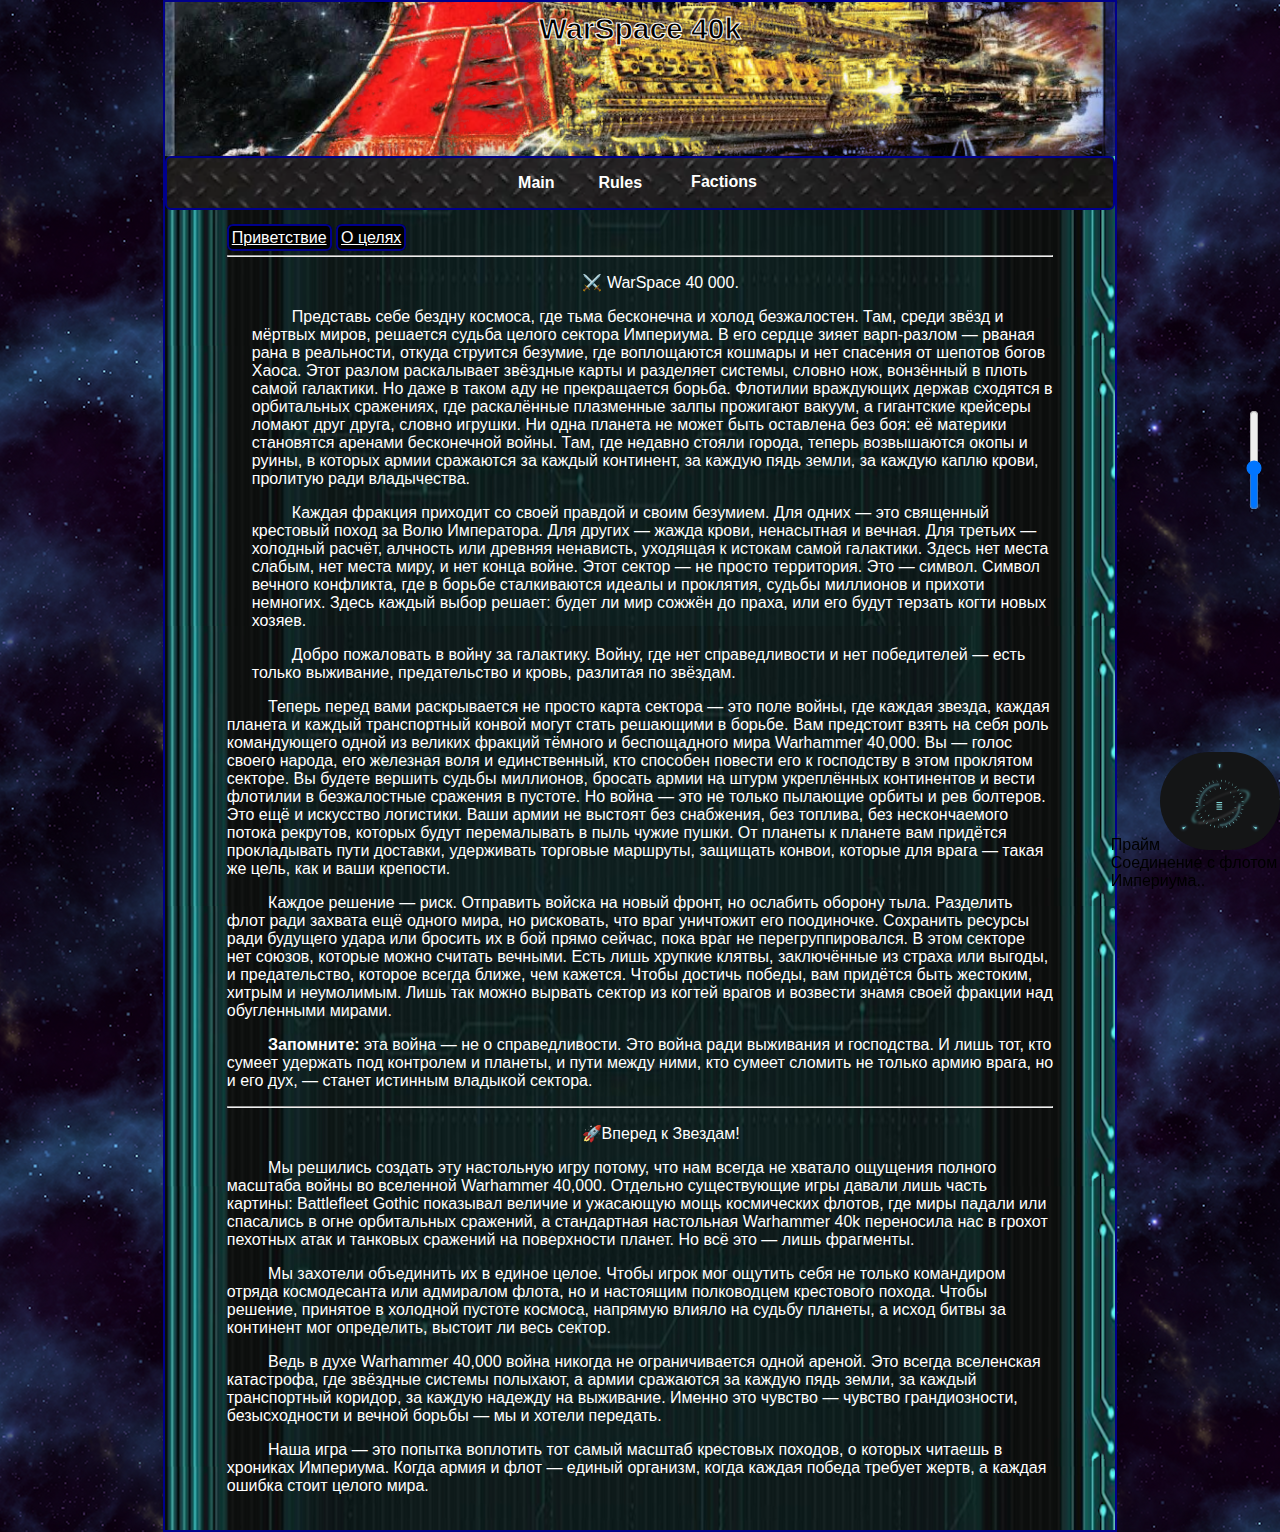
<file: index.html>
<!doctype html>
<html lang="ru">

<head>

<meta charset="utf-8" />
<meta name="viewport" content="width=device-width,initial-scale=1" />
<title>WarSpace 40k</title>
<!-- Иконка сайта (замените путь к файлу favicon.ico на свой) -->
<link rel="icon" href="images/favicon.png" type="image/x-icon">

<link rel="stylesheet" href="style.css">

</head>





<body>
<audio id="bg-music" src="sounds/background.mp3" autoplay loop></audio>
<input type="range" id="volume-control" min="0" max="0.5" step="0.01" value="0.2">


<div id="corner-gif">
  Прайм<img src="images/loading.gif" alt="Decoration" />
  <br> Соединение с флотом
  <br> Империума..
</div>

<div class="container">
<header>
WarSpace 40k
</header>
<nav>
<a href="#main" data-sound="sounds/glitch.mp3">Main</a>
<a href="#rules" data-sound="sounds/glitch.mp3">Rules</a>
<div class="dropdown">
  <a href="#factions" data-sound="sounds/glitch.mp3">Factions</a>
  <div class="dropdown-content">
    <div>
      <b style="color: red"> Imperium </b>
      <a href="#Sororitas" data-sound="sounds/sb.mp3">Adepta Sororitas</a>
      <a href="#Astartes" data-sound="sounds/sm.mp3">Adeptus Astartes</a>
      <a href="#Astartes" data-sound="sounds/astartes.mp3">Adeptus Custodes</a> 
      <a href="#Astartes" data-sound="sounds/titan-sound.mp3">Adeptus Titanicus</a>
      <a href="#Astartes" data-sound="sounds/ig.mp3">Astra Militarum</a>
      <a href="#Astartes" data-sound="sounds/grey-knights.mp3">Grey Knights</a>
      <a href="#Astartes" data-sound="sounds/agent.mp3">Imperial Agents</a>
      <a href="#Astartes" data-sound="sounds/dred.mp3">Imperial Knights</a>
      <b style="color: blueviolet"> Chaos </b>
      <a href="#Astartes" data-sound="sounds/deamon.mp3">Chaos Daemons</a>
	  <a href="#Astartes" data-sound="sounds/mymight.mp3">Chaos Knights</a>
	  <a href="#Astartes" data-sound="sounds/csm.mp3">Chaos Space Marines</a>
	  <a href="#Astartes" data-sound="sounds/deathguard.mp3">Death Guard</a>
	  <a href="#Astartes" data-sound="sounds/cult.mp3">Emperor’s Children</a>
	  <a href="#Astartes" data-sound="sounds/voices.mp3">Thousand Sons</a>
	  <a href="#Astartes" data-sound="sounds/chorn.mp3">World Eaters</a>
    </div>
	
    <div>
      <b style="color: greenyellow"> Xenos </b>
      <a href="#Astartes"  data-sound="sounds/eldar.mp3">Aeldari</a>
	  <a href="#Astartes" data-sound="sounds/dark.mp3">Drukhari</a>
	  <a href="#Astartes" data-sound="sounds/tyran.mp3">Genestealer Cults</a>
	  <a href="#Astartes" data-sound="sounds/kins.mp3">Leagues of Votann</a>
	  <a href="#Astartes" data-sound="sounds/necr.mp3">Necrons</a>
	  <a href="#Astartes" data-sound="sounds/waaagh.mp3">Orks</a>
	  <a href="#Astartes" data-sound="sounds/tau.mp3">T’au Empire</a>
	  <a href="#Astartes" data-sound="sounds/tyran.mp3">Tyranids</a>
	  
      <b style="color: brown"> Unaligned </b>
      <a href="#f2-2" data-sound="sounds/bandits.mp3">Unaligned Forces</a>
      <b style="color: darkblue"> third-party </b>
	  <a href="alpharus.html" data-sound="sounds/alpharus.mp3">Alpha Legion</a>
      <a href="#f2-3" data-sound="sounds/combine.mp3">Combine(HL2)</a>
    </div>
  </div>
</div>
</nav>
<main>
<!-- Здесь можно размещать текст и блоки -->

<a href="#section1" class="section-link" data-sound="sounds/glitch.mp3">Приветствие</a>
<a href="#section2" class="section-link" data-sound="sounds/glitch.mp3">О целях</a>


<hr>
<p id="section1" style="text-align: center">⚔️ WarSpace 40 000.</p>
<p style="margin-left: 25px;">Представь себе бездну космоса, где тьма бесконечна и холод безжалостен. Там, среди звёзд и мёртвых миров, решается судьба целого сектора Империума. В его сердце зияет варп-разлом —
 рваная рана в реальности, откуда струится безумие, где воплощаются кошмары и нет спасения от шепотов богов Хаоса. Этот разлом раскалывает звёздные карты и разделяет системы, словно нож, вонзённый в плоть самой 
 галактики.
 
Но даже в таком аду не прекращается борьба. Флотилии враждующих держав сходятся в орбитальных сражениях, где раскалённые плазменные залпы прожигают вакуум, а гигантские крейсеры ломают друг друга, словно 
игрушки. Ни одна планета не может быть оставлена без боя: её материки становятся аренами бесконечной войны. Там, где недавно стояли города, теперь возвышаются окопы и руины, в которых армии сражаются за каждый 
континент, за каждую пядь земли, за каждую каплю крови, пролитую ради владычества.</p>

<p style="margin-left: 25px;">Каждая фракция приходит со своей правдой и своим безумием. Для одних — это священный крестовый поход за Волю Императора. Для других — жажда крови, ненасытная и вечная. Для третьих —
 холодный расчёт, алчность или древняя ненависть, уходящая к истокам самой галактики. Здесь нет места слабым, нет места миру, и нет конца войне.
Этот сектор — не просто территория. Это — символ. Символ вечного конфликта, где в борьбе сталкиваются идеалы и проклятия, судьбы миллионов и прихоти немногих. Здесь каждый выбор решает: будет ли мир сожжён до праха,
 или его будут терзать когти новых хозяев.</p>

<p style="margin-left: 25px;"> Добро пожаловать в войну за галактику. Войну, где нет справедливости и нет победителей — есть только выживание, предательство и кровь, разлитая по звёздам.</p>


<p>Теперь перед вами раскрывается не просто карта сектора — это поле войны, где каждая звезда, каждая планета и каждый транспортный конвой могут стать решающими в борьбе. Вам предстоит взять на себя роль командующего 
одной из великих фракций тёмного и беспощадного мира Warhammer 40,000. Вы — голос своего народа, его железная воля и единственный, кто способен повести его к господству в этом проклятом секторе.
Вы будете вершить судьбы миллионов, бросать армии на штурм укреплённых континентов и вести флотилии в безжалостные сражения в пустоте. Но война — это не только пылающие орбиты и рев болтеров. Это ещё и искусство
 логистики. Ваши армии не выстоят без снабжения, без топлива, без нескончаемого потока рекрутов, которых будут перемалывать в пыль чужие пушки. От планеты к планете вам придётся прокладывать пути доставки, удерживать
 торговые маршруты, защищать конвои, которые для врага — такая же цель, как и ваши крепости.</p>

<p>Каждое решение — риск. Отправить войска на новый фронт, но ослабить оборону тыла. Разделить флот ради захвата ещё одного мира, но рисковать, что враг уничтожит его поодиночке. Сохранить ресурсы ради будущего удара
 или бросить их в бой прямо сейчас, пока враг не перегруппировался.
В этом секторе нет союзов, которые можно считать вечными. Есть лишь хрупкие клятвы, заключённые из страха или выгоды, и предательство, которое всегда ближе, чем кажется. Чтобы достичь победы, вам придётся быть
 жестоким, хитрым и неумолимым. Лишь так можно вырвать сектор из когтей врагов и возвести знамя своей фракции над обугленными мирами.</p>

<p><b>Запомните:</b> эта война — не о справедливости. Это война ради выживания и господства. И лишь тот, кто сумеет удержать под контролем и планеты, и пути между ними, кто сумеет сломить не только армию врага,
 но и его дух, — станет истинным владыкой сектора.</p>
 
<hr>
<p id="section2" style="text-align: center">🚀Вперед к Звездам!</p>

<p>Мы решились создать эту настольную игру потому, что нам всегда не хватало ощущения полного масштаба войны во вселенной Warhammer 40,000. Отдельно существующие игры давали лишь часть картины:
 Battlefleet Gothic показывал величие и ужасающую мощь космических флотов, где миры падали или спасались в огне орбитальных сражений, а стандартная настольная Warhammer 40k переносила нас в грохот
 пехотных атак и танковых сражений на поверхности планет. Но всё это — лишь фрагменты.</p>

<p>Мы захотели объединить их в единое целое. Чтобы игрок мог ощутить себя не только командиром отряда космодесанта или адмиралом флота, но и настоящим полководцем крестового похода. Чтобы решение,
 принятое в холодной пустоте космоса, напрямую влияло на судьбу планеты, а исход битвы за континент мог определить, выстоит ли весь сектор.</p>

<p>Ведь в духе Warhammer 40,000 война никогда не ограничивается одной ареной. Это всегда вселенская катастрофа, где звёздные системы полыхают, а армии сражаются за каждую пядь земли, за каждый транспортный
 коридор, за каждую надежду на выживание. Именно это чувство — чувство грандиозности, безысходности и вечной борьбы — мы и хотели передать.</p>

<p>Наша игра — это попытка воплотить тот самый масштаб крестовых походов, о которых читаешь в хрониках Империума. Когда армия и флот — единый организм, когда каждая победа требует жертв, а каждая ошибка
 стоит целого мира.</p>


</main>
</div>

<script src="main.js"></script>
<script src="wt-tags.js"></script>

</body>
</html>
</file>
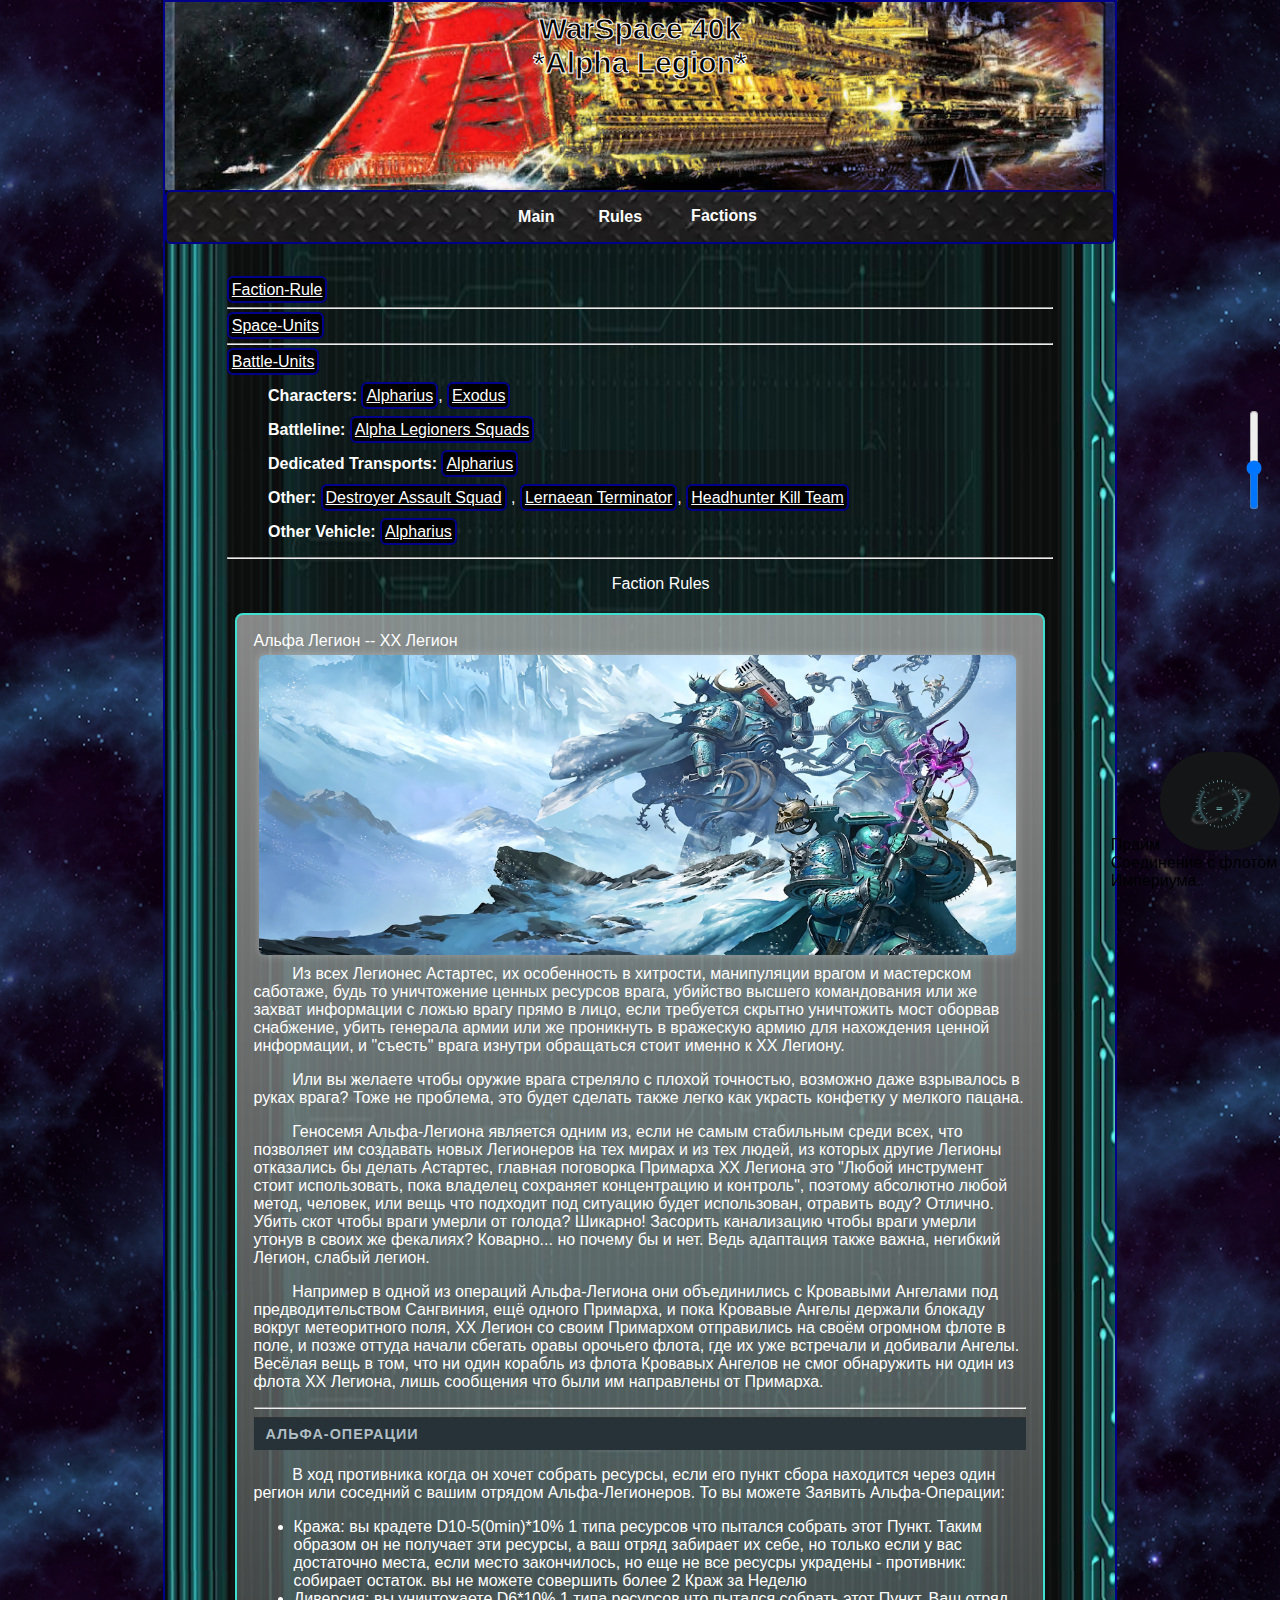
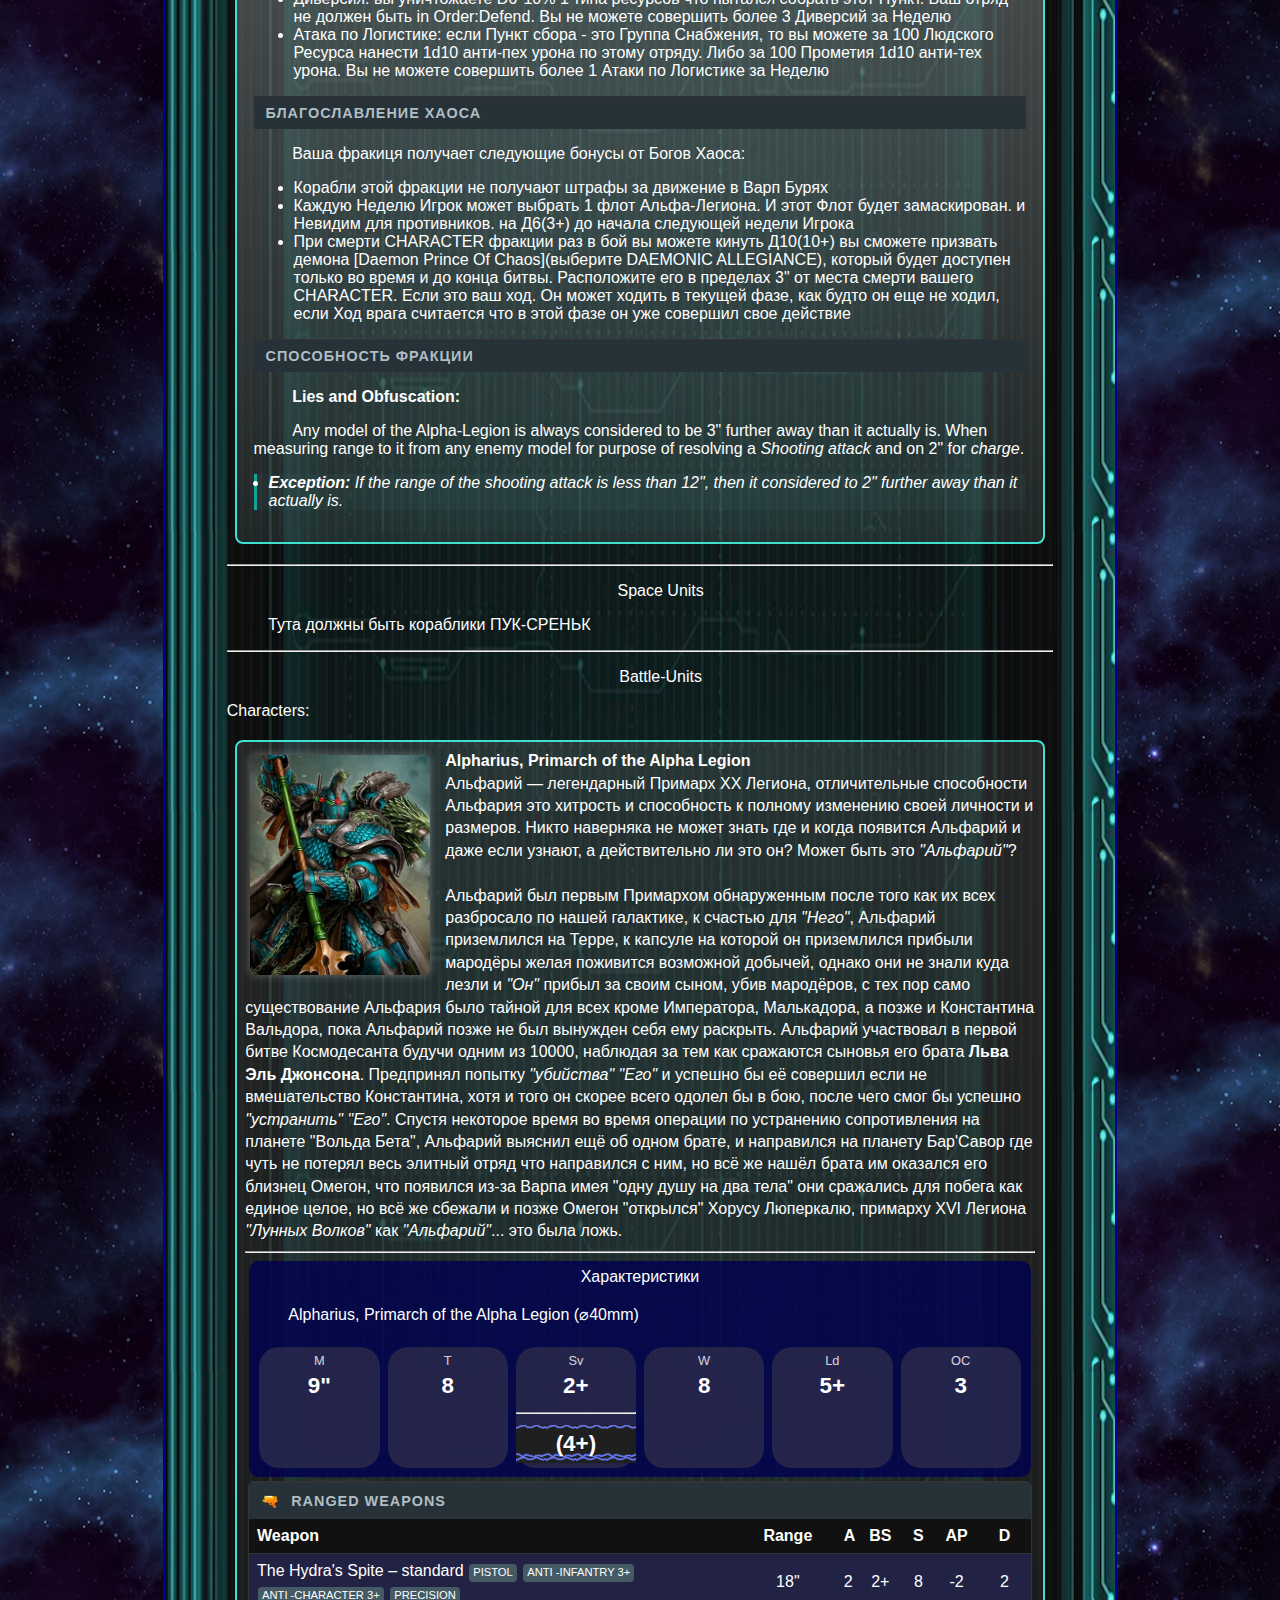
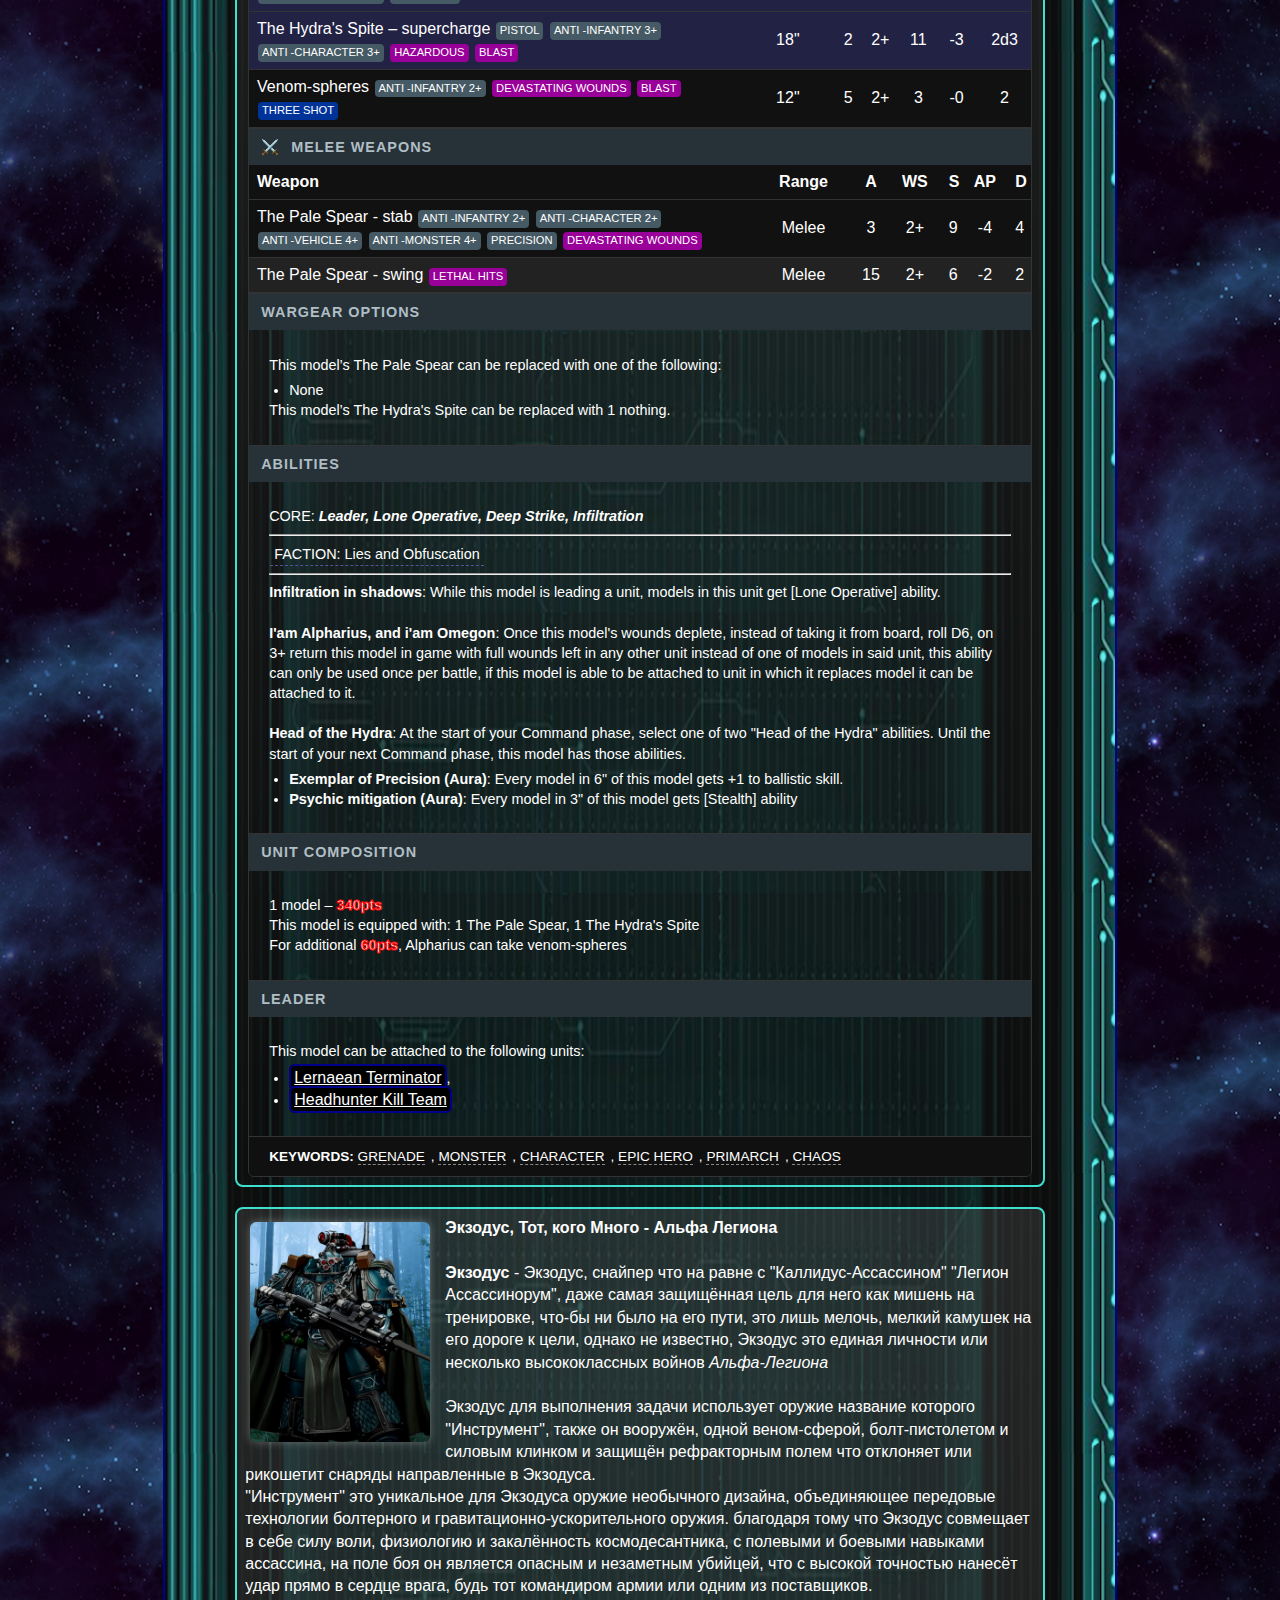
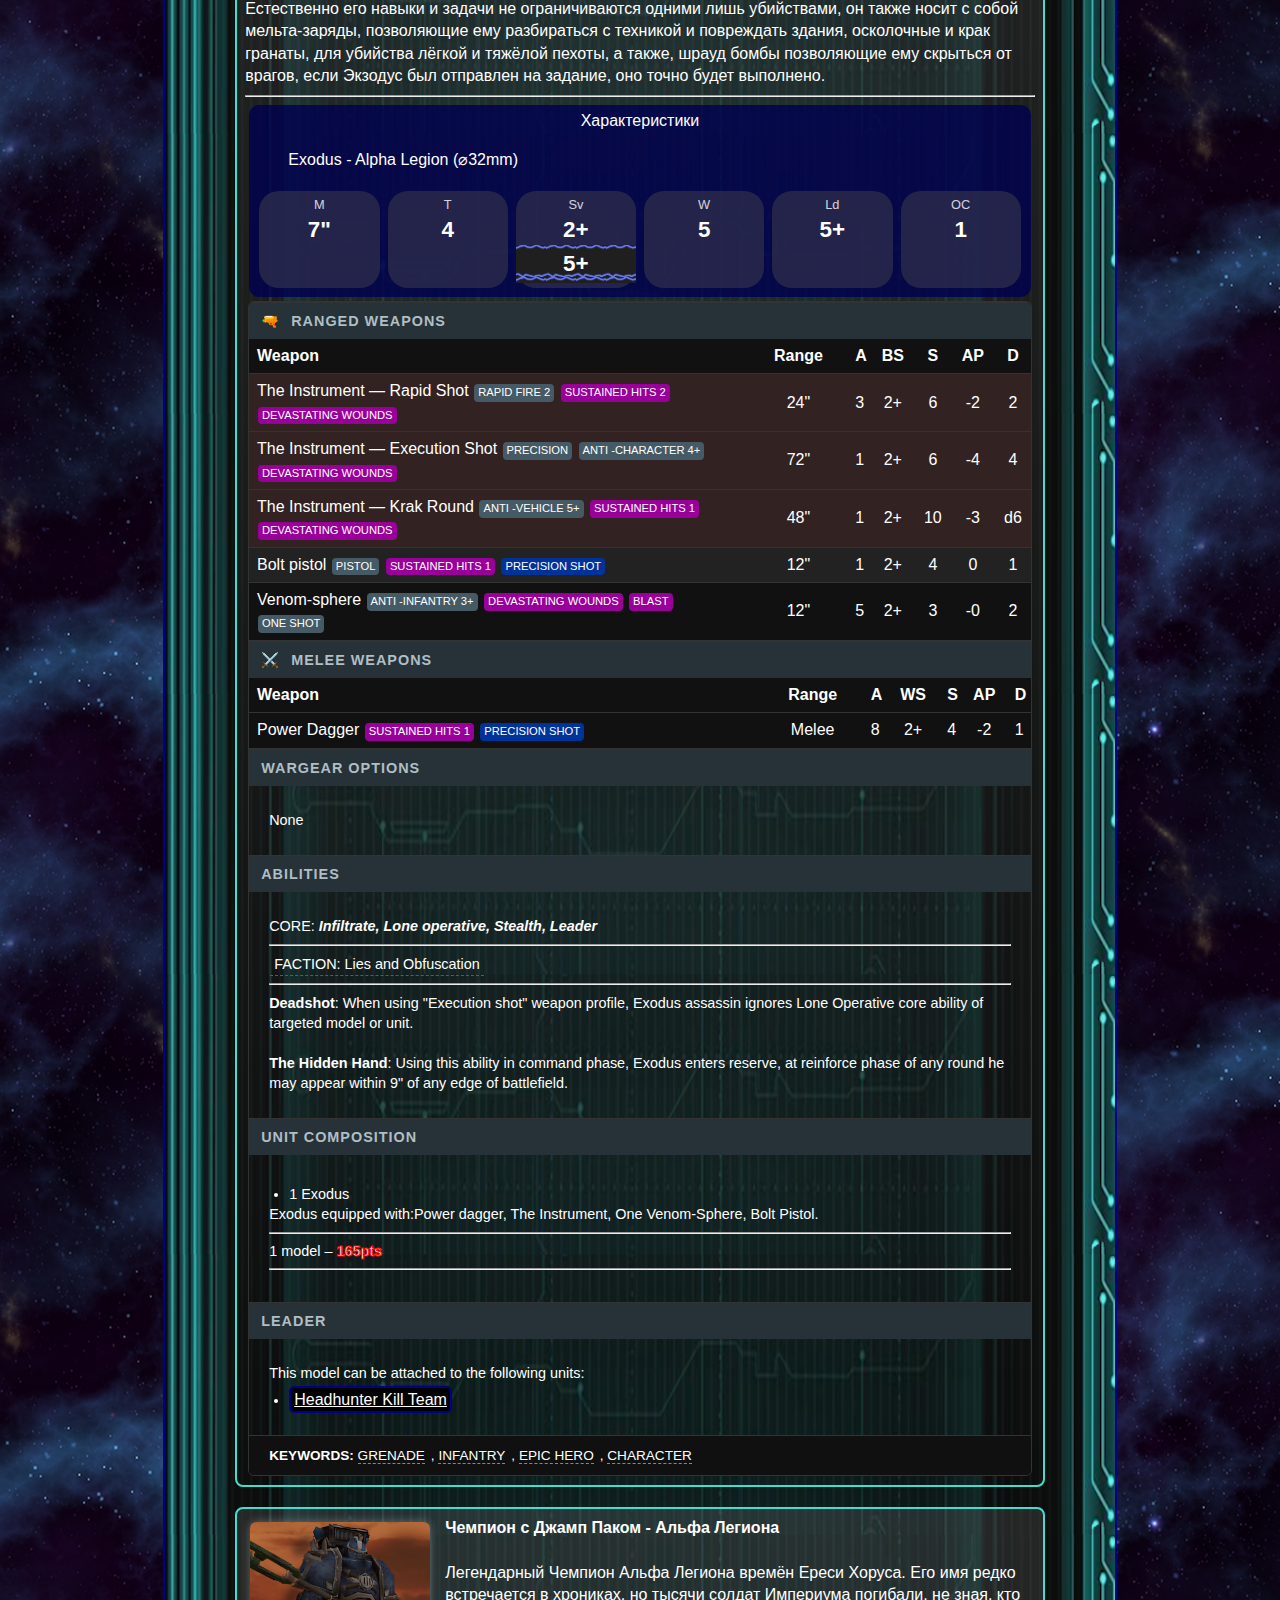
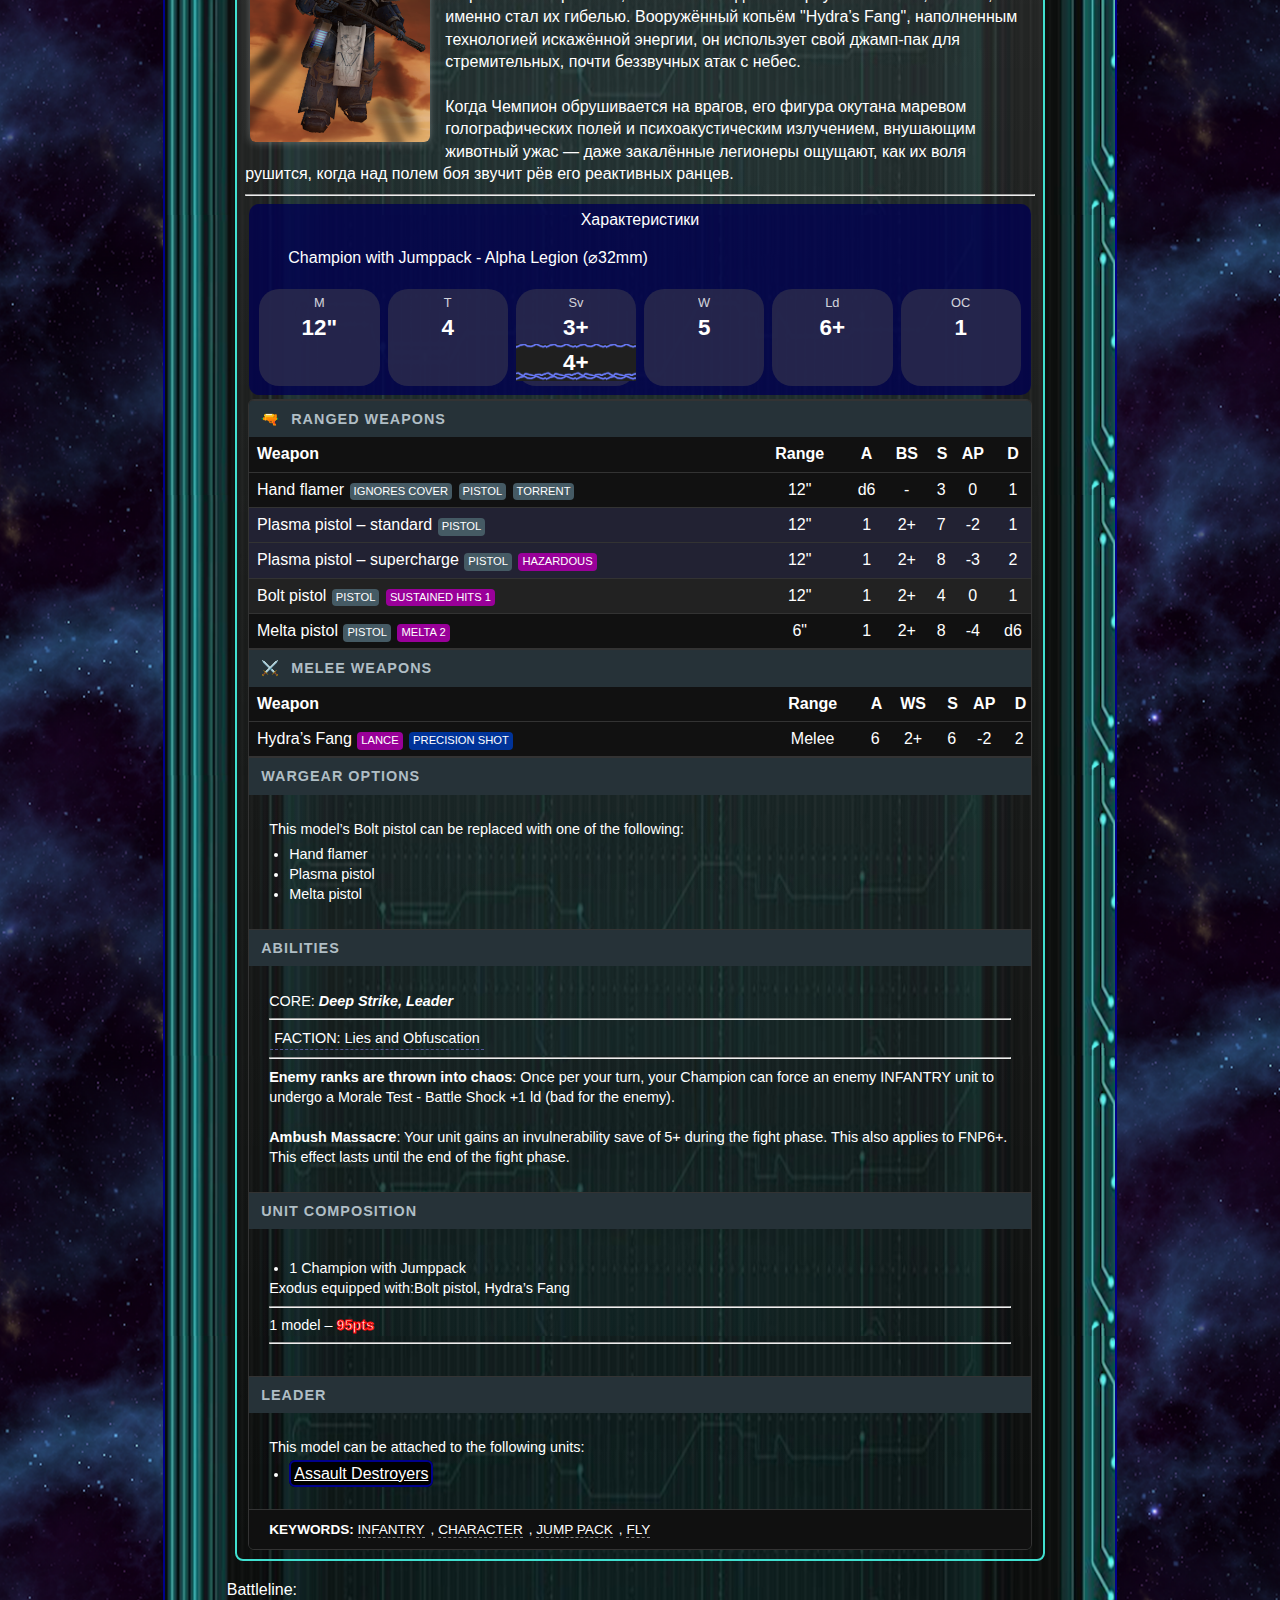
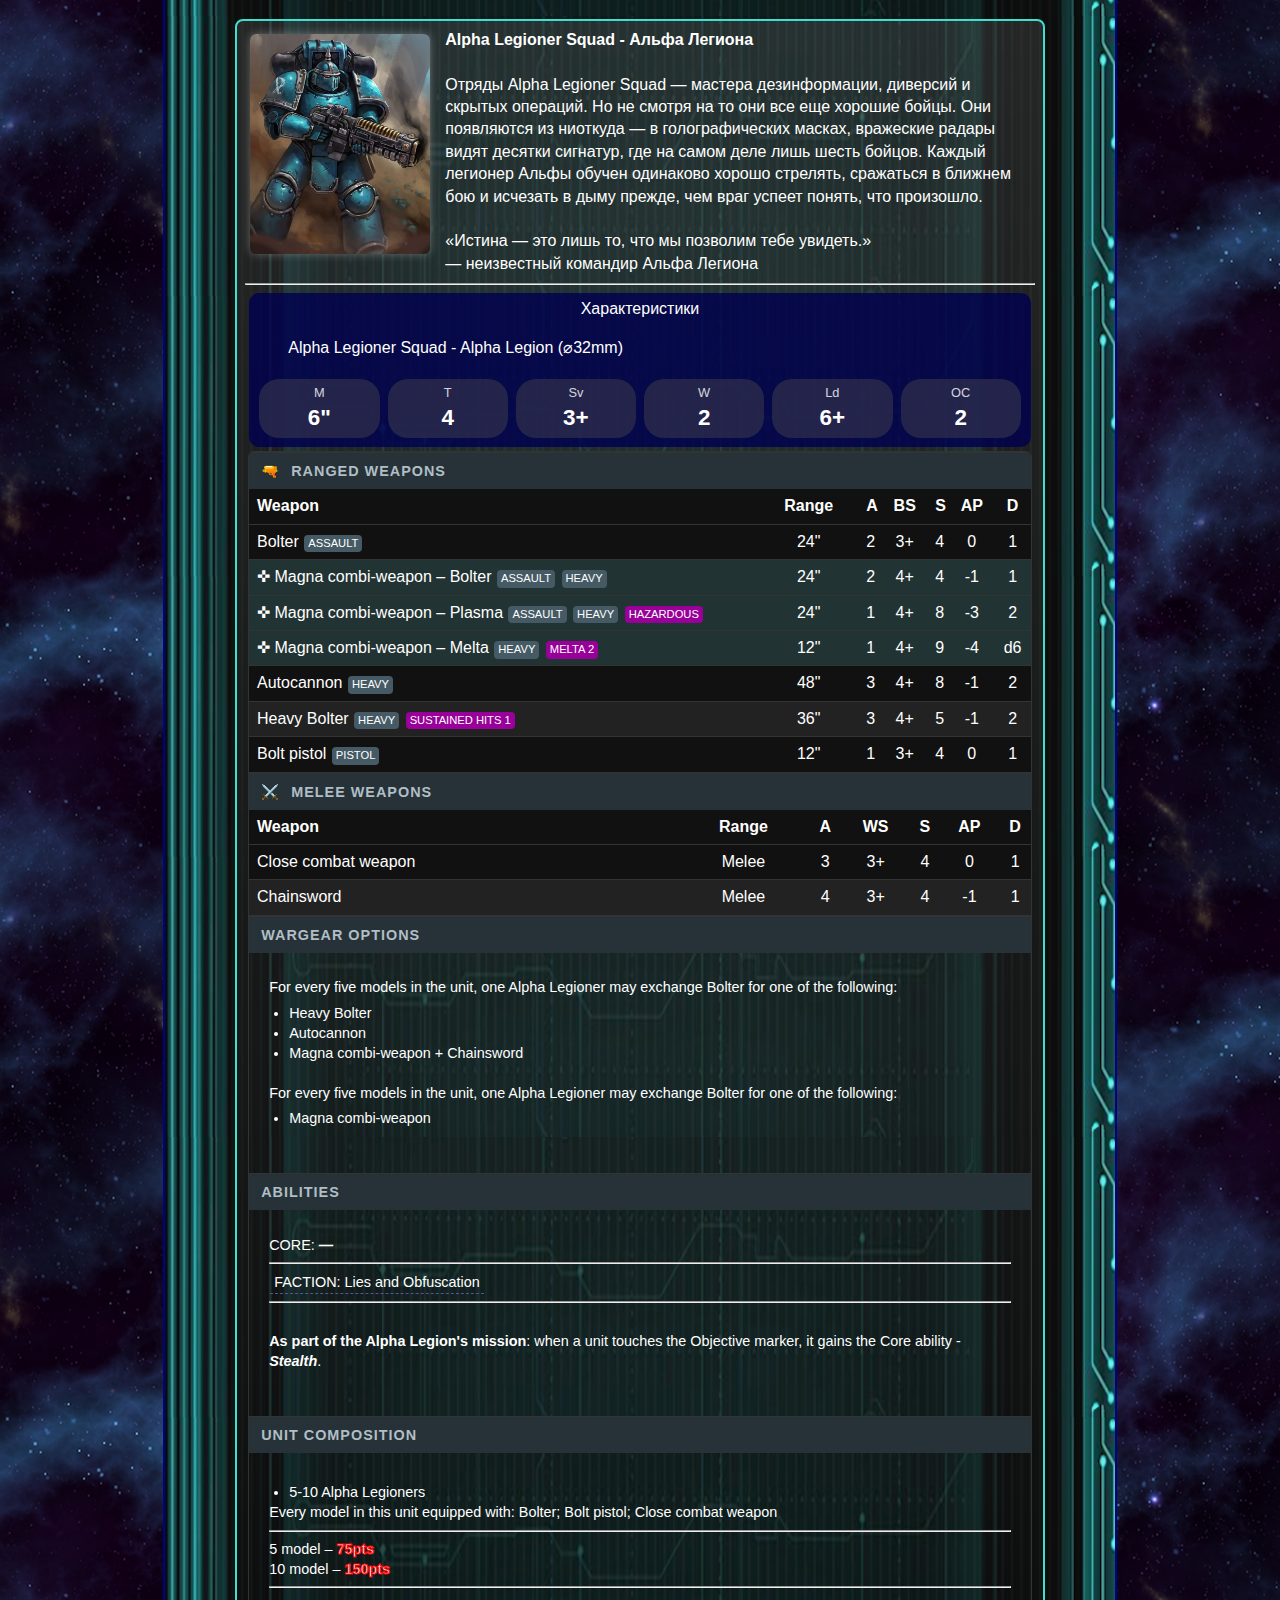
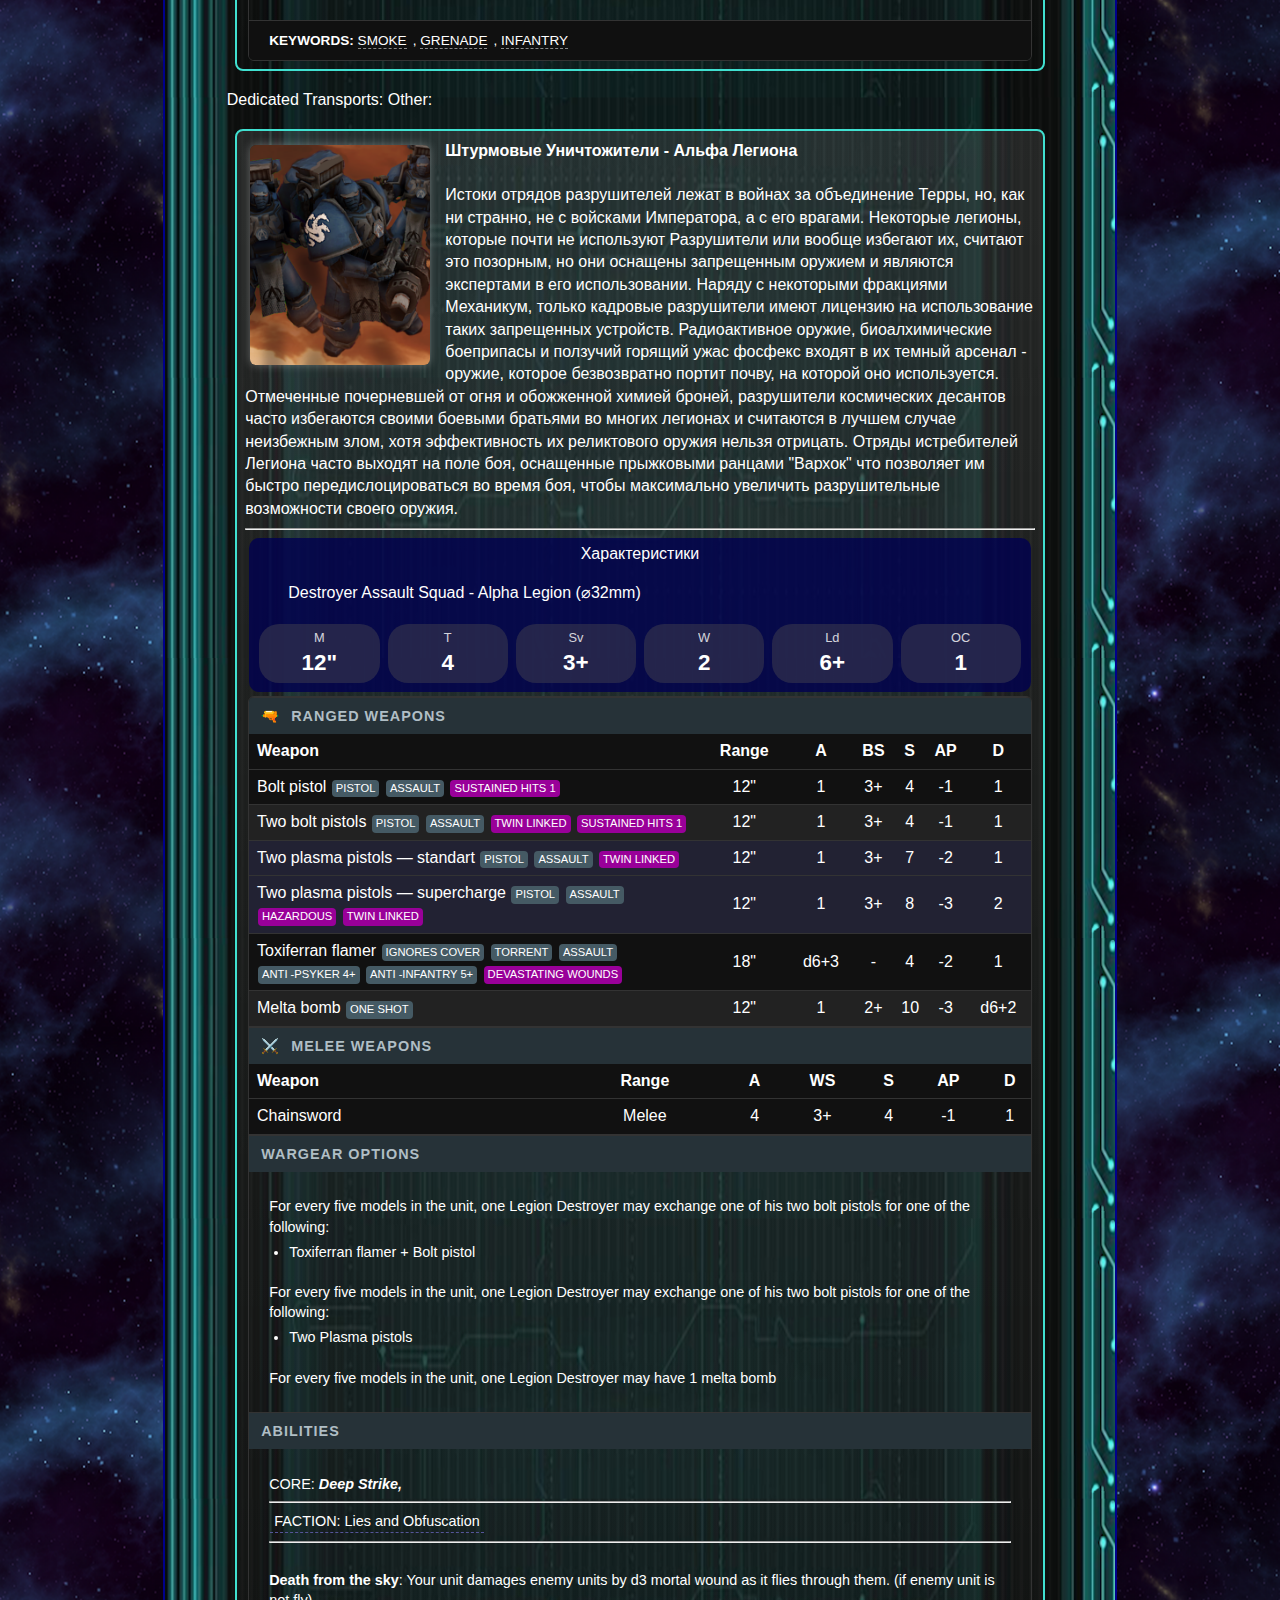
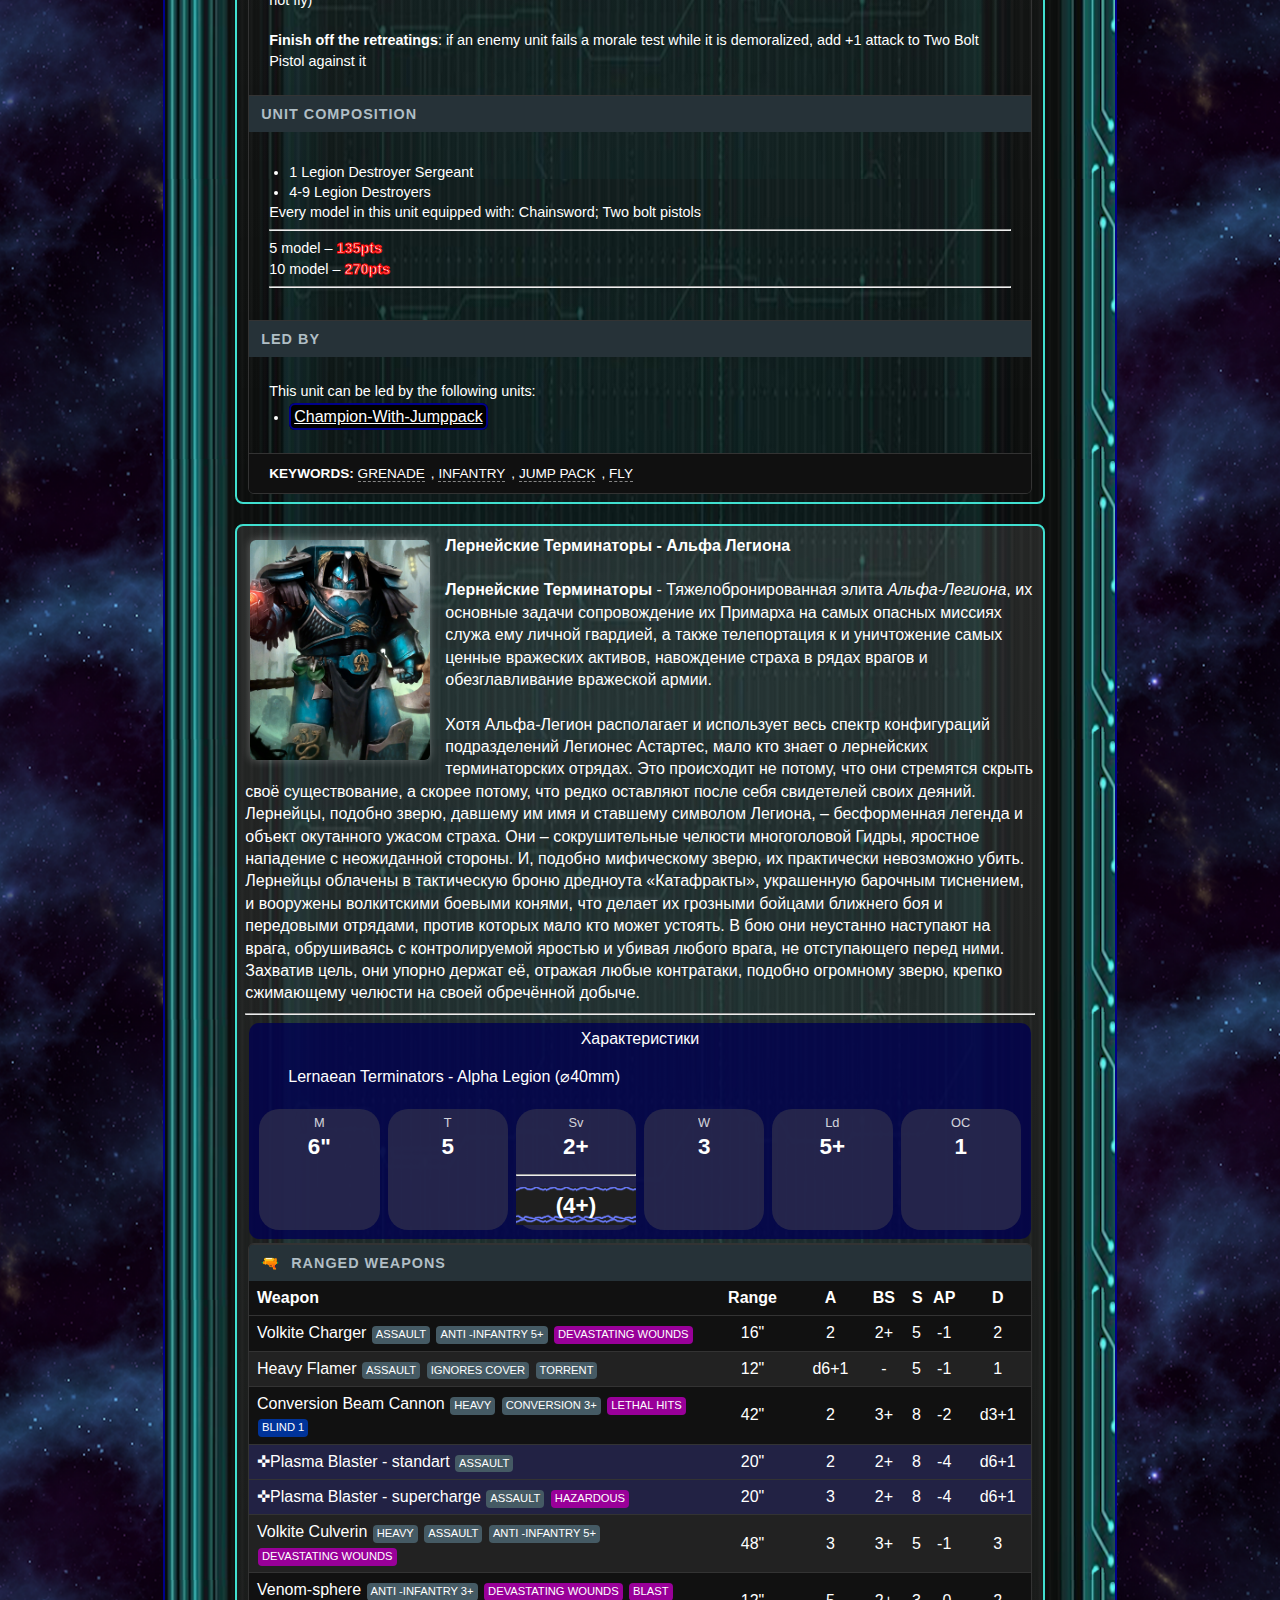
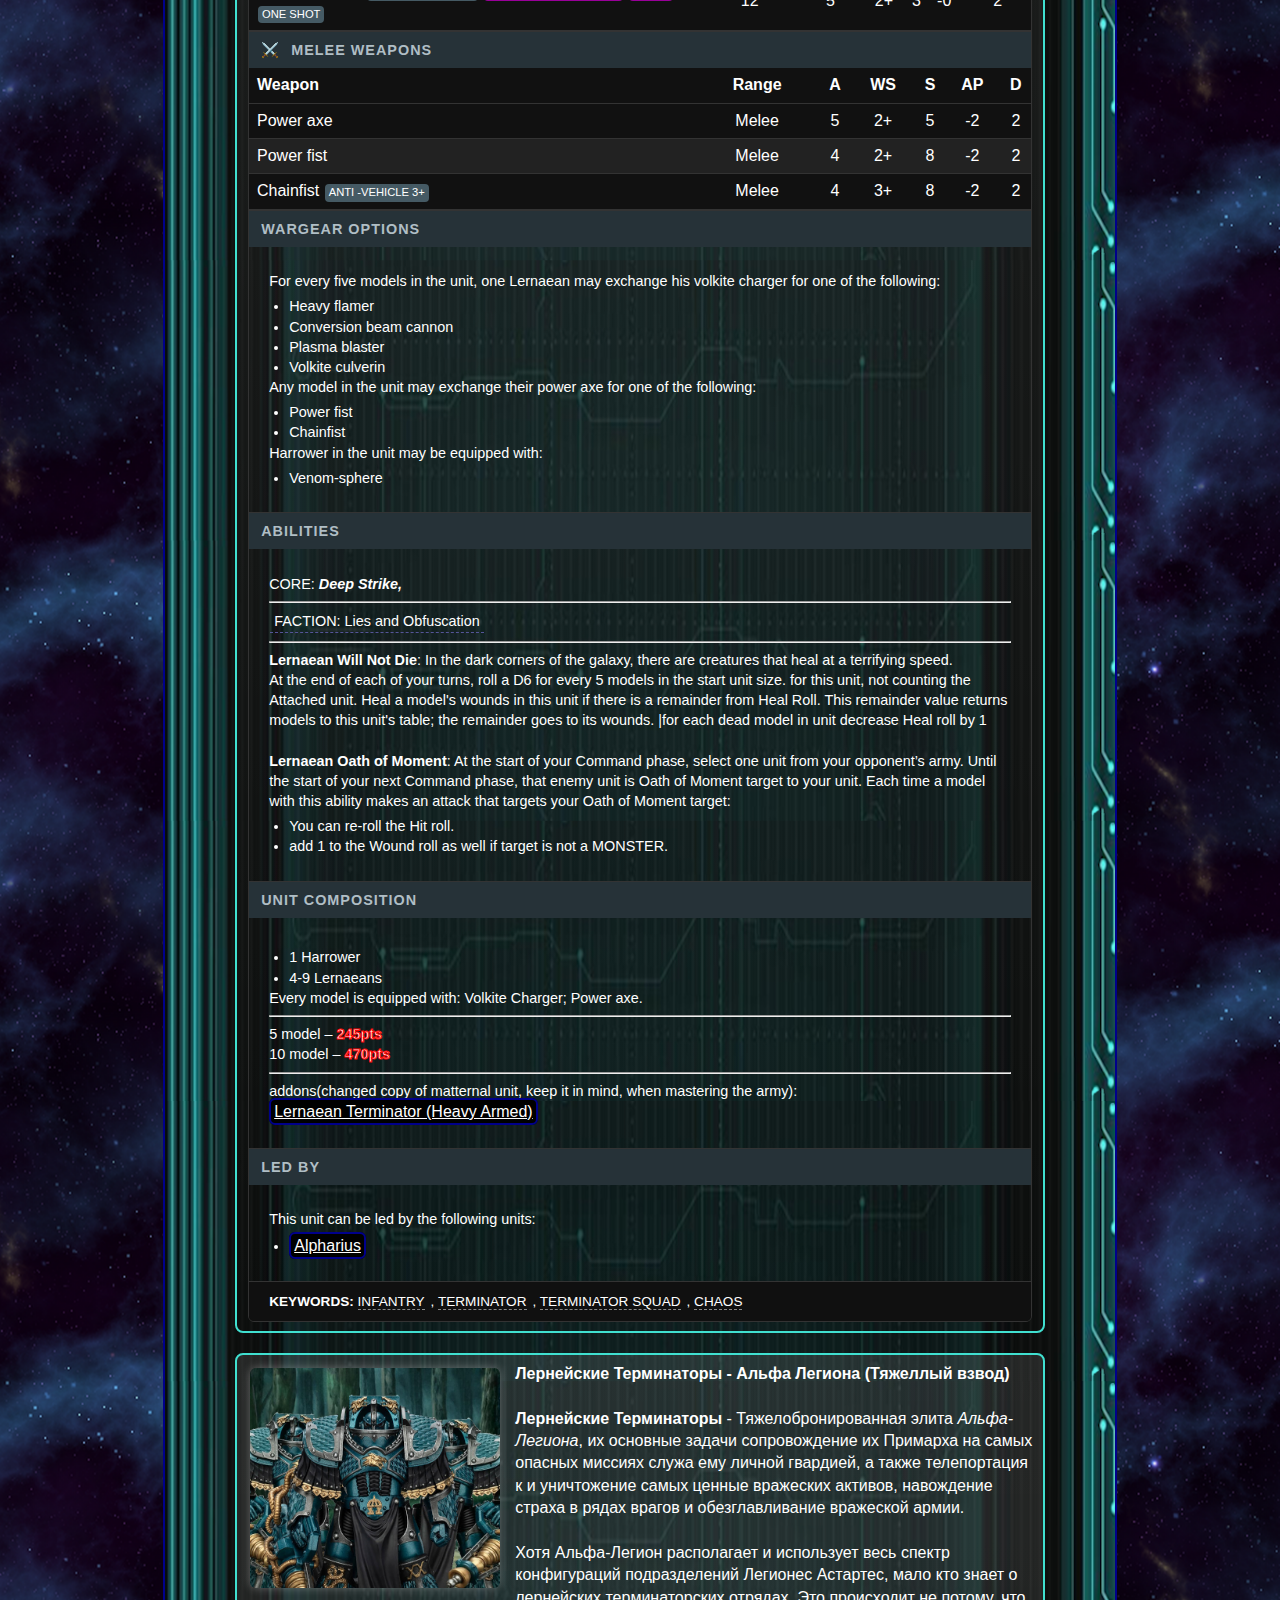
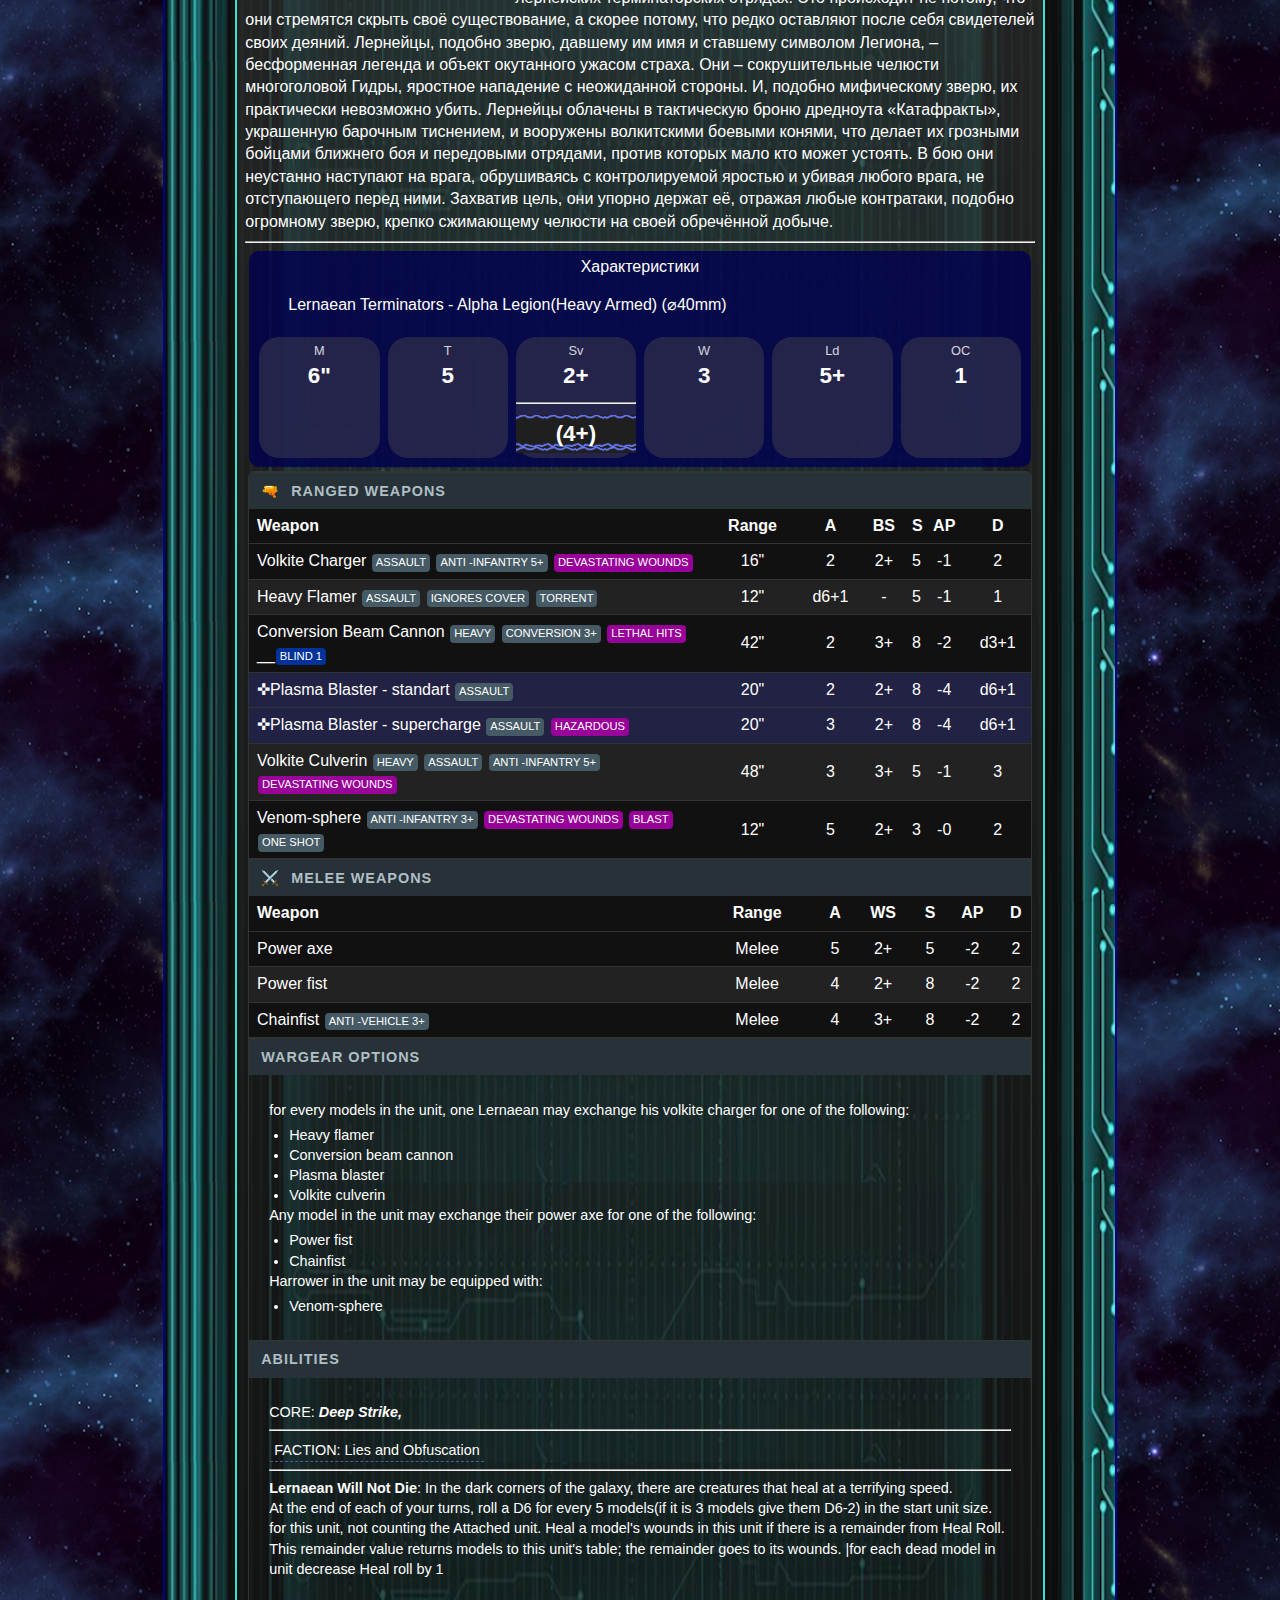
<file: alpharus.html>
<!doctype html>
<html lang="ru">

<head>

<meta charset="utf-8" />

<meta name="viewport" content="width=device-width,initial-scale=1" />

<title>WarSpace 40k</title>
<!-- Иконка сайта (замените путь к файлу favicon.ico на свой) -->
<link rel="icon" href="images/favicon.png" type="image/x-icon">


<link rel="stylesheet" href="style.css">

</head>





<body>
<audio id="bg-music" src="sounds/background.mp3" autoplay loop></audio>
<input type="range" id="volume-control" min="0" max="0.5" step="0.01" value="0.2">

<div id="corner-gif">
  Прайм<img src="images/loading.gif" alt="Decoration" />
  <br> Соединение с флотом
  <br> Империума..
</div>

<div class="container">
<header>
WarSpace 40k <br> *Alpha Legion*
</header>
<nav>
<a href="index.html" data-sound="sounds/glitch.mp3">Main</a>
<a href="#rules" data-sound="sounds/glitch.mp3">Rules</a>
<div class="dropdown">
  <a href="#factions" data-sound="sounds/glitch.mp3">Factions</a>
  <div class="dropdown-content">
    <div>
      <b style="color: red"> Imperium </b>
      <a href="sororitas.html" data-sound="sounds/sb.mp3">Adepta Sororitas</a>
      <a href="astartes.html" data-sound="sounds/sm.mp3">Adeptus Astartes</a>
      <a href="custodes.html" data-sound="sounds/astartes.mp3">Adeptus Custodes</a> 
      <a href="titan.html" data-sound="sounds/titan-sound.mp3">Adeptus Titanicus</a>
      <a href="ig.html" data-sound="sounds/ig.mp3">Astra Militarum</a>
      <a href="grey-knights.html" data-sound="sounds/grey-knights.mp3">Grey Knights</a>
      <a href="agents.html" data-sound="sounds/agent.mp3">Imperial Agents</a>
      <a href="imperial-knights.html" data-sound="sounds/dred.mp3">Imperial Knights</a>
      <b style="color: blueviolet"> Chaos </b>
      <a href="chaos-daemons.html" data-sound="sounds/deamon.mp3">Chaos Daemons</a>
	  <a href="chaos-knights.html" data-sound="sounds/mymight.mp3">Chaos Knights</a>
	  <a href="csm.html" data-sound="sounds/csm.mp3">Chaos Space Marines</a>
	  <a href="deathguard.html" data-sound="sounds/deathguard.mp3">Death Guard</a>
	  <a href="children.html" data-sound="sounds/cult.mp3">Emperor’s Children</a>
	  <a href="sons.html" data-sound="sounds/voices.mp3">Thousand Sons</a>
	  <a href="chorn.html" data-sound="sounds/chorn.mp3">World Eaters</a>
    </div>
	
    <div>
      <b style="color: greenyellow"> Xenos </b>
      <a href="eldar.html"  data-sound="sounds/eldar.mp3">Aeldari</a>
	  <a href="dark.html" data-sound="sounds/dark.mp3">Drukhari</a>
	  <a href="tyran.html" data-sound="sounds/tyran.mp3">Genestealer Cults</a>
	  <a href="kins.html" data-sound="sounds/kins.mp3">Leagues of Votann</a>
	  <a href="necr.html" data-sound="sounds/necr.mp3">Necrons</a>
	  <a href="waaagh.html" data-sound="sounds/waaagh.mp3">Orks</a>
	  <a href="tau.html" data-sound="sounds/tau.mp3">T’au Empire</a>
	  <a href="tyran.html" data-sound="sounds/tyran.mp3">Tyranids</a>
	  
      <b style="color: brown"> Unaligned </b>
      <a href="bandits.html" data-sound="sounds/bandits.mp3">Unaligned Forces</a>
      <b style="color: darkblue"> third-party </b>
	  <a href="alpharus.html" data-sound="sounds/alpharus.mp3">Alpha Legion</a>
      <a href="combine.html" data-sound="sounds/combine.mp3">Combine(HL2)</a>
    </div>
  </div>
</div>
</nav>
<main>
<!-- Здесь можно размещать текст и блоки -->


<br>
<a href="#section1" class="section-link" data-sound="sounds/glitch.mp3">Faction-Rule</a>
<hr>
<a href="#section2" class="section-link" data-sound="sounds/glitch.mp3">Space-Units</a> 

<hr>
<a href="#section3" class="section-link" data-sound="sounds/glitch.mp3">Battle-Units</a>
	<br>
	<p><b>Characters: </b>
	<a href="#section3-alpharius" class="section-link" data-sound="sounds/glitch.mp3">Alpharius</a>,
	<a href="#section3-exodus" class="section-link" data-sound="sounds/glitch.mp3">Exodus</a>
	</p>
	<p><b>Battleline: </b>
	<a href="#section3-alpha-legioners" class="section-link" data-sound="sounds/glitch.mp3">Alpha Legioners Squads</a> 
	</p>
	<p><b>Dedicated Transports: </b>
	<a href="#section3-alpharius" class="section-link" data-sound="sounds/glitch.mp3">Alpharius</a> 
	</p>
	<p><b>Other: </b> 
	<a href='#section3-destroyer' class="section-link" data-sound="sounds/glitch.mp3">Destroyer Assault Squad</a> ,
	<a href="#section3-lernaean_terminator" class="section-link" data-sound="sounds/glitch.mp3">Lernaean Terminator</a>, 
	<a href="#section3-head_hunters" class="section-link" data-sound="sounds/glitch.mp3">Headhunter Kill Team</a>
	</p>
	<p><b>Other Vehicle: </b>
	<a href="#section3-alpharius" class="section-link" data-sound="sounds/glitch.mp3">Alpharius</a> 
	</p>

<hr>


<p id="section1" style="text-align: center">Faction Rules</p>

<p style="margin-left: 25px;">
<div class="faction-block">Альфа Легион -- ХХ Легион<img src="images/alpha-legion/sons_of_hydra.png" alt="Omegon">

<p>Из всех Легионес Астартес, их особенность в хитрости, манипуляции врагом и мастерском саботаже, будь то уничтожение ценных ресурсов врага, убийство высшего командования
 или же захват информации с ложью врагу прямо в лицо, если требуется скрытно уничтожить мост оборвав снабжение, убить генерала армии или же проникнуть в вражескую армию для нахождения ценной информации,
 и "съесть" врага изнутри обращаться стоит именно к ХХ Легиону.</p>
 
<p>Или вы желаете чтобы оружие врага стреляло с плохой точностью, возможно даже взрывалось в руках врага? Тоже не проблема, это будет сделать также легко как украсть конфетку у мелкого пацана.</p>

<p>Геносемя Альфа-Легиона является одним из, если не самым стабильным среди всех, что позволяет им создавать новых Легионеров на тех мирах и из тех людей, из которых другие Легионы отказались 
бы делать Астартес, главная поговорка Примарха ХХ Легиона это "Любой инструмент стоит использовать, пока владелец сохраняет концентрацию и контроль", поэтому абсолютно любой метод, человек, или вещь 
что подходит под ситуацию будет использован, отравить воду? Отлично. Убить скот чтобы враги умерли от голода? Шикарно! Засорить канализацию чтобы враги умерли утонув в своих же фекалиях? Коварно...
 но почему бы и нет. Ведь адаптация также важна, негибкий Легион, слабый легион.</p>

<p>Например в одной из операций Альфа-Легиона они объединились с Кровавыми Ангелами под предводительством Сангвиния, ещё одного Примарха, и пока Кровавые Ангелы держали блокаду вокруг метеоритного поля,
 ХХ Легион со своим Примархом отправились на своём огромном флоте в поле, и позже оттуда начали сбегать оравы орочьего флота, где их уже встречали и добивали Ангелы. Весёлая вещь в том, что ни один корабль
 из флота Кровавых Ангелов не смог обнаружить ни один из флота ХХ Легиона, лишь сообщения что были им направлены от Примарха.</p>
 
 <hr>
 
 <div class="section">
  <div class="section-title">Альфа-Операции</div>
  <p>В ход противника когда он хочет собрать ресурсы, если его пункт сбора находится через один регион или соседний с вашим отрядом Альфа-Легионеров. То вы можете
  Заявить Альфа-Операции:</p>
   <ul>
          <li>Кража: вы крадете D10-5(0min)*10% 1 типа ресурсов что пытался собрать этот Пункт. Таким образом он не получает эти ресурсы, а ваш отряд забирает их себе, но только если 
		  у вас достаточно места, если место закончилось, но еще не все ресусры украдены - противник: собирает остаток. вы не можете совершить более 2 Краж за Неделю</li>
		  <li>Диверсия: вы уничтожаете D6*10% 1 типа ресурсов что пытался собрать этот Пункт. Ваш отряд не должен быть in Order:Defend. Вы не можете совершить более 3 Диверсий за Неделю</li>
		  <li>Атака по Логистике: если Пункт сбора - это Группа Снабжения, то вы можете за 100 Людского Ресурса нанести 1d10 анти-пех урона по этому отряду. Либо за 100 Прометия
		  1d10 анти-тех урона. Вы не можете совершить более 1 Атаки по Логистике за Неделю</li>
   </ul>

</div>

<div class="section">
  <div class="section-title">Благославление Хаоса</div>
  <p>Ваша фракиця получает следующие бонусы от Богов Хаоса:</p>
   <ul>
          <li>Корабли этой фракции не получают штрафы за движение в Варп Бурях</li>
		  <li>Каждую Неделю Игрок может выбрать 1 флот Альфа-Легиона. И этот Флот будет замаскирован. и Невидим для противников. на Д6(3+) до начала следующей недели Игрока</li>
		  <li>При смерти CHARACTER фракции раз в бой вы можете кинуть Д10(10+) вы сможете призвать демона [Daemon Prince Of Chaos](выберите DAEMONIC ALLEGIANCE),
		  который будет доступен только во время и до конца битвы. Расположите его в пределах 3" от места смерти вашего CHARACTER. Если это ваш ход. Он может ходить в текущей фазе,
		  как будто он еще не ходил, если Ход врага считается что в этой фазе он уже совершил свое действие</li>
   </ul>

</div>

 <div class="section">
  <div class="section-title">Способность Фракции</div>
   
  <div f_rule="text">
  <p><b>Lies and Obfuscation:</b></p>
  
	<p>Any model of the Alpha-Legion is always considered to be 3" further away than it actually is. When measuring range to it from any enemy model for purpose of resolving
	a <i>Shooting attack</i> and on 2" for <i>charge</i>. </p>
	
	<ul class="blueExample"><li><b>Exception:</b> If the range of the shooting attack is less than 12", then it considered to 2" further away than it actually is.</li></ul>
  </div>
</div>

</div>



</p>
 
<hr>
<p id="section2" style="text-align: center">Space Units</p>





<p>Тута должны быть кораблики ПУК-СРЕНЬК</p>




 
<hr>
 <p id="section3" style="text-align: center">Battle-Units</p> 
Characters:
 
<div class="unit-block" id="section3-alpharius"> <!--START OF unit-block-->
  <img src="images/alpha-legion/alpharius.png" alt="Omegon">
  <div class="unit-text">
  
    <b>Alpharius, Primarch of the Alpha Legion</b><br>
    Альфарий — легендарный Примарх XX Легиона, отличительные способности Альфария это хитрость и способность к полному изменению своей личности и размеров.
	Никто наверняка не может знать где и когда появится Альфарий и даже если узнают, а действительно ли это он?  Может быть это <i>"Альфарий"</i>?
	<br><br>
	Альфарий был первым Примархом обнаруженным после того как их всех разбросало по нашей галактике, к счастью для <i>"Него"</i>, Альфарий приземлился на Терре, к капсуле на которой
	он приземлился прибыли мародёры желая поживится возможной добычей, однако они не знали куда лезли и <i>"Он"</i> прибыл за своим сыном, убив мародёров, с тех пор само существование
	Альфария было тайной для всех кроме Императора, Малькадора, а позже и Константина Вальдора, пока Альфарий позже не был вынужден себя ему раскрыть.  Альфарий участвовал
	в первой битве Космодесанта будучи одним из 10000, наблюдая за тем как сражаются сыновья его брата <b>Льва Эль Джонсона</b>. Предпринял попытку <i>"убийства" "Его"</i> и успешно бы
	её совершил если не вмешательство Константина, хотя и того он скорее всего одолел бы в бою, после чего смог бы успешно <i>"устранить" "Его"</i>. Спустя некоторое время во время
	операции по устранению сопротивления на планете "Вольда Бета", Альфарий выяснил ещё об одном брате, и направился на планету Бар'Савор где чуть не потерял  весь элитный отряд
	что направился с ним, но всё же нашёл брата им оказался его близнец Омегон, что появился из-за Варпа имея "одну душу на два тела" они сражались для побега как единое целое,
	но всё же сбежали и позже Омегон "открылся" Хорусу Люперкалю, примарху XVI Легиона <i>"Лунных Волков"</i> как <i>"Альфарий"</i>... это была ложь.
	<hr> 
	
<!-- START STATS --><div class="stater"> Характеристики <p  style="text-align: left;">Alpharius, Primarch of the Alpha Legion (⌀40mm)</p> 
	
<div class="stats-container">
	
  <div class="stat">
    <div class="label">M</div>
    <div class="value">9"</div>
  </div>
  <div class="stat">
    <div class="label">T</div>
    <div class="value">8</div>
  </div>
  <div class="stat">
    <div class="label">Sv</div>
    <div class="value">2+<hr></div>
	<div class="invul">(4+)</div>
  </div>
  <div class="stat">
    <div class="label">W</div>
    <div class="value">8</div>
  </div>
  <div class="stat">
    <div class="label">Ld</div>
    <div class="value">5+</div>
  </div>
  <div class="stat">
    <div class="label">OC</div>
    <div class="value">3</div>
  </div>
  
</div>
<!-- END STATS --></div>




<div class="datasheet">

<weapon-table type="RANGED WEAPONS">
  <weapon R='18"' A="2" BS="2+" S="8" AP="-2" D="2" style="background: #224;">
  The Hydra's Spite – standard
    <wt-tag name="pistol"></wt-tag>
    <wt-tag name="anti">-INFANTRY 3+</wt-tag>
    <wt-tag name="anti">-CHARACTER 3+</wt-tag>
    <wt-tag name="precision"></wt-tag>
  </weapon>

  <weapon R='18"' A="2" BS="2+" S="11" AP="-3" D="2d3" style="background: #224;">
  The Hydra's Spite – supercharge
    <wt-tag name="pistol"></wt-tag>
    <wt-tag name="anti">-INFANTRY 3+</wt-tag>
    <wt-tag name="anti">-CHARACTER 3+</wt-tag>
    <wt-tag name="hazardous"></wt-tag>
    <wt-tag name="blast"></wt-tag>
  </weapon>
  
  <weapon R='12"' A="5" BS="2+" S="3" AP="-0" D="2">
  Venom-spheres 
	<wt-tag name="anti">-INFANTRY 2+</wt-tag>
	<wt-tag name="DEVASTATING_WOUNDS"></wt-tag>
	<wt-tag name="BLAST"></wt-tag>
	<wt-tag name="THREE_SHOT"></wt-tag>
  </weapon>
</weapon-table>

<weapon-table type="MELEE WEAPONS">
  <weapon R='Melee' A="3" WS="2+" S="9" AP="-4" D="4">
  The Pale Spear - stab 
    <wt-tag name="anti">-INFANTRY 2+</wt-tag>
	<wt-tag name="anti">-CHARACTER 2+</wt-tag>
	<wt-tag name="anti">-VEHICLE 4+</wt-tag>
	<wt-tag name="anti">-MONSTER 4+</wt-tag>
	<wt-tag name="PRECISION"></wt-tag>
	<wt-tag name="DEVASTATING_WOUNDS"></wt-tag>
  </weapon>

  <weapon R='Melee' A="15" WS="2+" S="6" AP="-2" D="2">
  The Pale Spear - swing 
    <wt-tag name="LETHAL_HITS"></wt-tag>
  </weapon>
</weapon-table>

  <div class="section">
    <div class="section-title">WARGEAR OPTIONS</div>
    <ul class="wargear">
      <li>This model’s The Pale Spear can be replaced with one of the following:
        <ul>
          <li>None</li>
        </ul>
      </li>
      <li>This model’s The Hydra's Spite can be replaced with 1 nothing.</li>
    </ul>
  </div>
  
  
<div class="section">
  <div class="section-title">ABILITIES</div>
  <ul class="wargear">
  CORE: <i><b>Leader, Lone Operative, Deep Strike, Infiltration</b></i>
  <hr>
  <div f_rule="show">FACTION: Lies and Obfuscation</div>
  <hr>
	<li><b>Infiltration in shadows</b>: While this model is leading a unit, models in this unit get [Lone Operative] ability.</li><br>

	<li><b>I'am Alpharius, and i'am Omegon</b>: Once this model's wounds deplete, instead of taking it from board, roll D6, on 3+ return
	this model in game with full wounds left in any other unit instead of one of models in said unit, this ability can
	only be used once per battle, if this model is able to be attached to unit in which it replaces model it can be attached to it.</li><br>

	<li><b>Head of the Hydra</b>: At the start of your Command phase, select one of two "Head of the Hydra" abilities. Until the start of your next
	Command phase, this model has those abilities.</li>

	<ul>
		<li><b>Exemplar of Precision (Aura)</b>: Every model in 6" of this model gets +1 to ballistic skill.</li>

		<li><b>Psychic mitigation (Aura)</b>: Every model in 3" of this model gets [Stealth] ability</li>
	</ul>
  </ul>
</div>
  
  
<div class="section">
  <div class="section-title">UNIT COMPOSITION</div>
  <ul class="wargear">
    <li>1 model – <b style="-webkit-text-stroke:1px red;-webkit-text-fill-color:white;">340pts</b></li>
    <li>This model is equipped with: 1 The Pale Spear, 1 The Hydra's Spite</li>
	<li>For additional <b style="-webkit-text-stroke:1px red;-webkit-text-fill-color:white;">60pts</b>, Alpharius can take venom-spheres</li>
	
	
  </ul>
</div> 


<div class="section">
  <div class="section-title">LEADER</div>
  <ul class="wargear">
    <li>This model can be attached to the following units:</li>
    
	<ul>
		
		<li><a href="#section3-lernaean_terminator" class="section-link" data-sound="sounds/glitch.mp3">Lernaean Terminator</a>, </li>
		<li><a href="#section3-head_hunters" class="section-link" data-sound="sounds/glitch.mp3">Headhunter Kill Team</a> </li>
		
	</ul>
	
  </ul>
</div>


  <div class="keywords">
    <b>KEYWORDS:</b> </b> <span>GRENADE</span>, <span>MONSTER</span>, <span>CHARACTER</span>, <span>EPIC HERO</span>, <span>PRIMARCH</span>, <span>CHAOS</span>
  </div>
 </div>

</div>
</div> <!--END OF unit-block-->


<div class="unit-block" id="section3-exodus"> <!--START OF unit-block-->
  <img src="images/alpha-legion/exodus.png" alt="Omegon">
  <div class="unit-text">

    <b>Экзодус, Тот, кого Много - Альфа Легиона</b><br>
	<br>
	<b>Экзодус</b> - Экзодус, снайпер что на равне с "Каллидус-Ассассином" "Легион Ассассинорум", даже самая защищённая цель для него как мишень на тренировке,
	что-бы ни было на его пути, это лишь мелочь, мелкий камушек на его дороге к цели, однако не известно, Экзодус это единая личности или несколько
	высококлассных войнов <i>Альфа-Легиона</i>
	<br>
	<br>
	Экзодус для выполнения задачи использует оружие название которого "Инструмент", также он вооружён, одной веном-сферой, болт-пистолетом и силовым клинком и защищён рефракторным полем что 
	отклоняет или рикошетит снаряды направленные в Экзодуса. 
	<br>
	"Инструмент" это уникальное для Экзодуса оружие необычного дизайна, объединяющее передовые технологии болтерного и гравитационно-ускорительного оружия. благодаря тому что 
	Экзодус совмещает в себе силу воли, физиологию и закалённость космодесантника, с полевыми и боевыми навыками ассассина, на поле боя он является опасным и незаметным убийцей, что с высокой 
	точностью нанесёт удар прямо в сердце врага, будь тот командиром армии или одним из поставщиков. 
	<br>
	Естественно его навыки и задачи не ограничиваются одними лишь убийствами, он также носит с собой мельта-заряды, позволяющие ему разбираться с техникой и повреждать здания, осколочные и 
	крак гранаты, для убийства лёгкой и тяжёлой пехоты, а также, шрауд бомбы позволяющие ему скрыться от врагов, если Экзодус был отправлен на задание, оно точно будет выполнено.

	<hr> 
	
<!-- START STATS --><div class="stater"> Характеристики <p  style="text-align: left;">Exodus - Alpha Legion (⌀32mm)</p> 
	
<div class="stats-container">
	
  <div class="stat">
    <div class="label">M</div>
    <div class="value">7"</div>
  </div>
  <div class="stat">
    <div class="label">T</div>
    <div class="value">4</div>
  </div>
  <div class="stat">
    <div class="label">Sv</div>
    <div class="value">2+</div>
	<div class="invul">5+</div>
  </div>
  <div class="stat">
    <div class="label">W</div>
    <div class="value">5</div>
  </div>
  <div class="stat">
    <div class="label">Ld</div>
    <div class="value">5+</div>
  </div>
  <div class="stat">
    <div class="label">OC</div>
    <div class="value">1</div>
  </div>
  
</div>
<!-- END STATS --></div>

<div class="datasheet">

<weapon-table type="RANGED WEAPONS">
  <weapon R='24"' A="3" BS="2+" S="6" AP="-2" D="2" style="background: #322;">
  The Instrument — Rapid Shot
	<wt-tag name="rapid_fire">2</wt-tag>
	<wt-tag name="Sustained_hits">2</wt-tag>
	<wt-tag name="DEVASTATING_WOUNDS"></wt-tag>
  </weapon>
  
  <weapon R='72"' A="1" BS="2+" S="6" AP="-4" D="4" style="background: #322;">
  The Instrument — Execution Shot
    <wt-tag name="Precision"></wt-tag>
	<wt-tag name="Anti">-CHARACTER 4+</wt-tag>
	<wt-tag name="Devastating_wounds"></wt-tag>
  </weapon>
  
  <weapon R='48"' A="1" BS="2+" S="10" AP="-3" D="d6" style="background: #322;">
  The Instrument — Krak Round
	<wt-tag name="Anti">-VEHICLE 5+</wt-tag>
	<wt-tag name="Sustained_hits">1</wt-tag>
	<wt-tag name="Devastating_wounds"></wt-tag>
  </weapon>
  
  
  <weapon R='12"' A="1" BS="2+" S="4" AP="0" D="1">
  Bolt pistol
    <wt-tag name="pistol"></wt-tag>
	<wt-tag name="sustained_hits">1</wt-tag>
	<wt-tag name="precision_shot"></wt-tag>
  </weapon>

  <weapon R='12"' A="5" BS="2+" S="3" AP="-0" D="2">
  Venom-sphere
	<wt-tag name="anti">-INFANTRY 3+</wt-tag>
	<wt-tag name="DEVASTATING_WOUNDS"></wt-tag>
	<wt-tag name="BLAST"></wt-tag>
	<wt-tag name="ONE_SHOT"></wt-tag>
  </weapon>
</weapon-table>

<weapon-table type="MELEE WEAPONS">

  <weapon R='Melee' A="8" WS="2+" S="4" AP="-2" D="1">
  Power Dagger
  <wt-tag name="sustained_hits">1</wt-tag>
  <wt-tag name="precision_shot"></wt-tag>
  </weapon>
  
</weapon-table>

  <div class="section">
    <div class="section-title">WARGEAR OPTIONS</div>
    <ul class="wargear">
		
		
		<li>None</li>
		
		
    </ul>
  </div>
  
  
<div class="section">
  <div class="section-title">ABILITIES</div>
  <ul class="wargear">
  CORE: <i><b>Infiltrate, Lone operative, Stealth, Leader</b></i>
  <hr>
  <div f_rule="show">FACTION: Lies and Obfuscation</div>
  <hr>
	
	<li><b>Deadshot</b>:
	When using "Execution shot" weapon profile, Exodus assassin ignores Lone Operative core ability of targeted model or unit.</li>
	
	<br>
	
	<li><b>The Hidden Hand</b>:
	Using this ability in command phase, Exodus enters reserve, at reinforce phase of any round he may appear within 9" of any edge of battlefield.</li> 


  </ul>
</div>
  
  
<div class="section">
  <div class="section-title">UNIT COMPOSITION</div>
  <ul class="wargear">
	
	<ul>
	<li>1 Exodus</li>
	</ul>
	Exodus equipped with:Power dagger, The Instrument, One Venom-Sphere, Bolt Pistol.
	<hr>
	
    <li>1 model – <b style="-webkit-text-stroke:1px red;-webkit-text-fill-color:white;">165pts</b></li>

	
	<hr>
	
  </ul>
</div> 


<div class="section">
  <div class="section-title">LEADER</div>
  <ul class="wargear">
    <li>This model can be attached to the following units:</li>
    
	<ul>

		<li><a href="#section3-head_hunters" class="section-link" data-sound="sounds/glitch.mp3">Headhunter Kill Team</a> </li>
		
	</ul>
	
  </ul>
</div>


  <div class="keywords"> 
    <b>KEYWORDS:</b> <span>GRENADE</span>, <span>INFANTRY</span>, <span>EPIC HERO</span>, <span>CHARACTER</span>
  </div>
 </div>

  </div>
</div> <!--END OF unit-block-->




<div class="unit-block" id="section3-champion-with-jumppack"> <!--START OF unit-block-->
  <img src="images/alpha-legion/champion_assault.png" alt="Omegon">
  <div class="unit-text">
  
    <b>Чемпион с Джамп Паком - Альфа Легиона</b><br>
	<br>
	Легендарный Чемпион Альфа Легиона времён Ереси Хоруса. Его имя редко встречается в хрониках, но тысячи солдат Империума погибали, не зная, кто именно стал их гибелью.
	Вооружённый копьём "Hydra’s Fang", наполненным технологией искажённой энергии, он использует свой джамп-пак для стремительных, почти беззвучных атак с небес.
	<br>
	<br>
	Когда Чемпион обрушивается на врагов, его фигура окутана маревом голографических полей и психоакустическим излучением, внушающим животный ужас
	— даже закалённые легионеры ощущают, как их воля рушится, когда над полем боя звучит рёв его реактивных ранцев.

	<hr> 
	
<!-- START STATS --><div class="stater"> Характеристики <p  style="text-align: left;">Champion with Jumppack - Alpha Legion (⌀32mm)</p> 
	
<div class="stats-container">
	
  <div class="stat">
    <div class="label">M</div>
    <div class="value">12"</div>
  </div>
  <div class="stat">
    <div class="label">T</div>
    <div class="value">4</div>
  </div>
  <div class="stat">
    <div class="label">Sv</div>
    <div class="value">3+</div>
	<div class="invul">4+</div>
  </div>
  <div class="stat">
    <div class="label">W</div>
    <div class="value">5</div>
  </div>
  <div class="stat">
    <div class="label">Ld</div>
    <div class="value">6+</div>
  </div>
  <div class="stat">
    <div class="label">OC</div>
    <div class="value">1</div>
  </div>
  
</div>
<!-- END STATS --></div>

<div class="datasheet">

<weapon-table type="RANGED WEAPONS">
  <weapon R='12"' A="d6" BS="-" S="3" AP="0" D="1">
  	Hand flamer
	<wt-tag name="ignores cover"></wt-tag>
	<wt-tag name="pistol"></wt-tag>
	<wt-tag name="torrent"></wt-tag>
  </weapon>
  
  <weapon R='12"' A="1" BS="2+" S="7" AP="-2" D="1" style="background: #223;">
  Plasma pistol – standard
    <wt-tag name="pistol"></wt-tag>
  </weapon>
  
  <weapon R='12"' A="1" BS="2+" S="8" AP="-3" D="2" style="background: #223;">
  Plasma pistol – supercharge
	<wt-tag name="pistol"></wt-tag>
	<wt-tag name="hazardous"></wt-tag>
  </weapon>
  
  <weapon R='12"' A="1" BS="2+" S="4" AP="0" D="1">
  Bolt pistol
    <wt-tag name="pistol"></wt-tag>
	<wt-tag name="sustained_hits">1</wt-tag>
  </weapon>

  <weapon R='6"' A="1" BS="2+" S="8" AP="-4" D="d6">
  Melta pistol
	<wt-tag name="pistol"></wt-tag>
	<wt-tag name="melta">2</wt-tag>
  </weapon>
</weapon-table>

<weapon-table type="MELEE WEAPONS">

  <weapon R='Melee' A="6" WS="2+" S="6" AP="-2" D="2">
  Hydra’s Fang
  <wt-tag name="lance"></wt-tag>
  <wt-tag name="precision_shot"></wt-tag>
  </weapon>
  
</weapon-table>

  <div class="section">
    <div class="section-title">WARGEAR OPTIONS</div>
    <ul class="wargear">
		
		<li>This model’s Bolt pistol can be replaced with one of the following:</li>
		<ul>
		<li>Hand flamer</li>
		<li>Plasma pistol</li>
		<li>Melta pistol</li>
		</ul>
		
		
    </ul>
  </div>
  
  
<div class="section">
  <div class="section-title">ABILITIES</div>
  <ul class="wargear">
  CORE: <i><b>Deep Strike, Leader</b></i>
  <hr>
  <div f_rule="show">FACTION: Lies and Obfuscation</div>
  <hr>
	
	<li><b>Enemy ranks are thrown into chaos</b>:
	Once per your turn, your Champion can force an enemy INFANTRY unit to undergo a Morale Test - Battle Shock +1 ld (bad for the enemy).</li>
	
	<br>
	
	<li><b> Ambush Massacre</b>:
	Your unit gains an invulnerability save of 5+ during the fight phase. This also applies to FNP6+. This effect lasts until the end of the fight phase.</li> 


  </ul>
</div>
  
  
<div class="section">
  <div class="section-title">UNIT COMPOSITION</div>
  <ul class="wargear">
	
	<ul>
	<li>1 Champion with Jumppack</li>
	</ul>
	Exodus equipped with:Bolt pistol, Hydra’s Fang
	<hr>
	
    <li>1 model – <b style="-webkit-text-stroke:1px red;-webkit-text-fill-color:white;">95pts</b></li>

	
	<hr>
	
  </ul>
</div> 


<div class="section">
  <div class="section-title">LEADER</div>
  <ul class="wargear">
    <li>This model can be attached to the following units:</li>
    
	<ul>

		<li><a href="#section3-destroyer" class="section-link" data-sound="sounds/glitch.mp3">Assault Destroyers</a> </li>
		
	</ul>
	
  </ul>
</div>


  <div class="keywords"> 
    <b>KEYWORDS:</b> <span>INFANTRY</span>, <span>CHARACTER</span>, <span>JUMP PACK</span>, <span>FLY</span>
  </div>
 </div>

  </div>
</div> <!--END OF unit-block-->





Battleline:


<div class="unit-block" id='section3-alpha-legioners'> <!--START OF unit-block-->
  <img src="images/alpha-legion/alpha-legioner.png" alt="Omegon">
  <div class="unit-text">
  
    <b>Alpha Legioner Squad - Альфа Легиона</b><br>
	<br>
	Отряды Alpha Legioner Squad — мастера дезинформации, диверсий и скрытых операций. Но не смотря на то они все еще хорошие бойцы.
	Они появляются из ниоткуда — в голографических масках, вражеские радары видят десятки сигнатур, где на самом деле лишь шесть бойцов.
	Каждый легионер Альфы обучен одинаково хорошо стрелять, сражаться в ближнем бою и исчезать в дыму прежде, чем враг успеет понять, что произошло.
	<br>
	<br>
	«Истина — это лишь то, что мы позволим тебе увидеть.»
	<br>
	— неизвестный командир Альфа Легиона
	<br>

	<hr> 
	
<!-- START STATS --><div class="stater"> Характеристики <p  style="text-align: left;">Alpha Legioner Squad - Alpha Legion (⌀32mm)</p> 
	
<div class="stats-container">
	
  <div class="stat">
    <div class="label">M</div>
    <div class="value">6"</div>
  </div>
  <div class="stat">
    <div class="label">T</div>
    <div class="value">4</div>
  </div>
  <div class="stat">
    <div class="label">Sv</div>
    <div class="value">3+</div>
  </div>
  <div class="stat">
    <div class="label">W</div>
    <div class="value">2</div>
  </div>
  <div class="stat">
    <div class="label">Ld</div>
    <div class="value">6+</div>
  </div>
  <div class="stat">
    <div class="label">OC</div>
    <div class="value">2</div>
  </div>
  
</div>
<!-- END STATS --></div>

<div class="datasheet">

<weapon-table type="RANGED WEAPONS">
  <weapon R='24"' A="2" BS="3+" S="4" AP="0" D="1">
  Bolter
    <wt-tag name="assault"></wt-tag>
  </weapon>
  
  <weapon R='24"' A="2" BS="4+" S="4" AP="-1" D="1" style="background: #233;">
  ✜ Magna combi-weapon – Bolter
    <wt-tag name="assault"></wt-tag>
    <wt-tag name="heavy"></wt-tag>
  </weapon>
  
  <weapon R='24"' A="1" BS="4+" S="8" AP="-3" D="2" style="background: #233;">
  ✜ Magna combi-weapon – Plasma
	<wt-tag name="assault"></wt-tag>
    <wt-tag name="heavy"></wt-tag>
	<wt-tag name="hazardous"></wt-tag>
  </weapon>
  
  <weapon R='12"' A="1" BS="4+" S="9" AP="-4" D="d6" style="background: #233;">
  ✜ Magna combi-weapon – Melta
	<wt-tag name="heavy"></wt-tag>
	<wt-tag name="melta">2</wt-tag>
  </weapon>
  
  <weapon R='48"' A="3" BS="4+" S="8" AP="-1" D="2">
  Autocannon
	<wt-tag name="heavy"></wt-tag>
  </weapon>
  
  <weapon R='36"' A="3" BS="4+" S="5" AP="-1" D="2">
  Heavy Bolter
	<wt-tag name="HEAVY"></wt-tag>
    <wt-tag name="SUSTAINED_HITS">1</wt-tag>
  </weapon>
  
  <weapon R='12"' A="1" BS="3+" S="4" AP="0" D="1">
  Bolt pistol
    <wt-tag name="pistol"></wt-tag>
  </weapon>
</weapon-table>

<weapon-table type="MELEE WEAPONS">
  <weapon R='Melee' A="3" WS="3+" S="4" AP="0" D="1">
  Close combat weapon
  </weapon>
  
  <weapon R='Melee' A="4" WS="3+" S="4" AP="-1" D="1">
  Chainsword
  </weapon>
</weapon-table>

  <div class="section">
    <div class="section-title">WARGEAR OPTIONS</div>
    <ul class="wargear">
		
		<li>For every five models in the unit, one Alpha Legioner may exchange Bolter for one of the following:</li>
		<ul>
		<li>Heavy Bolter</li>
		<li>Autocannon</li>
		<li>Magna combi-weapon + Chainsword</li>
		</ul>
		<br>
		<li>For every five models in the unit, one Alpha Legioner may exchange Bolter for one of the following:</li>
		<ul>
		<li>Magna combi-weapon</li>
		</ul>
		<br>
		
    </ul>
  </div>
  
  
<div class="section">
  <div class="section-title">ABILITIES</div>
  <ul class="wargear">
  CORE: <i><b>—</b></i>
  <hr>
  <div f_rule="show">FACTION: Lies and Obfuscation</div>
  <hr>
	<br>
	
	<li><b>As part of the Alpha Legion's mission</b>:
	when a unit touches the Objective marker, it gains the Core ability - <i><b>Stealth</b></i>.</li>
	<br>

  </ul>
</div>
  
  
<div class="section">
  <div class="section-title">UNIT COMPOSITION</div>
  <ul class="wargear">
	
	<ul>
	<li>5-10 Alpha Legioners</li>
	</ul>
	Every model in this unit equipped with: Bolter; Bolt pistol; Close combat weapon
	<hr>
	
    <li>5 model – <b style="-webkit-text-stroke:1px red;-webkit-text-fill-color:white;">75pts</b></li>
	<li>10 model – <b style="-webkit-text-stroke:1px red;-webkit-text-fill-color:white;">150pts</b></li>
	
	<hr>
	
  </ul>
</div> 


  <div class="keywords">
    <b>KEYWORDS:</b> <span>SMOKE</span>, <span>GRENADE</span>, <span>INFANTRY</span>
  </div>
 </div>

  </div>
</div> <!--END OF unit-block-->



Dedicated Transports:

Other:

<div class="unit-block" id='section3-destroyer'> <!--START OF unit-block-->
  <img src="images/alpha-legion/destroyers.png" alt="Omegon">
  <div class="unit-text">
  
    <b>Штурмовые Уничтожители - Альфа Легиона</b><br>
	<br>
	Истоки отрядов разрушителей лежат в войнах за объединение Терры, но, как ни странно, не с войсками Императора, а с его врагами. Некоторые легионы,
	которые почти не используют Разрушители или вообще избегают их, считают это позорным, но они оснащены запрещенным оружием и являются экспертами в его использовании.
	Наряду с некоторыми фракциями Механикум, только кадровые разрушители имеют лицензию на использование таких запрещенных устройств. Радиоактивное оружие,
	биоалхимические боеприпасы и ползучий горящий ужас фосфекс входят в их темный арсенал - оружие, которое безвозвратно портит почву, на которой оно используется.
	Отмеченные почерневшей от огня и обожженной химией броней, разрушители космических десантов часто избегаются своими боевыми братьями во многих легионах и считаются
	в лучшем случае неизбежным злом, хотя эффективность их реликтового оружия нельзя отрицать. Отряды истребителей Легиона часто выходят на поле боя, оснащенные прыжковыми ранцами "Вархок"
	что позволяет им быстро передислоцироваться во время боя, чтобы максимально увеличить разрушительные возможности своего оружия.
	<br>

	<hr> 
	
<!-- START STATS --><div class="stater"> Характеристики <p  style="text-align: left;">Destroyer Assault Squad - Alpha Legion (⌀32mm)</p> 
	
<div class="stats-container">
	
  <div class="stat">
    <div class="label">M</div>
    <div class="value">12"</div>
  </div>
  <div class="stat">
    <div class="label">T</div>
    <div class="value">4</div>
  </div>
  <div class="stat">
    <div class="label">Sv</div>
    <div class="value">3+</div>
  </div>
  <div class="stat">
    <div class="label">W</div>
    <div class="value">2</div>
  </div>
  <div class="stat">
    <div class="label">Ld</div>
    <div class="value">6+</div>
  </div>
  <div class="stat">
    <div class="label">OC</div>
    <div class="value">1</div>
  </div>
  
</div>
<!-- END STATS --></div>

<div class="datasheet">

<weapon-table type="RANGED WEAPONS">
  <weapon R='12"' A="1" BS="3+" S="4" AP="-1" D="1">
  Bolt pistol
	<wt-tag name="pistol"></wt-tag>
    <wt-tag name="assault"></wt-tag>
	<wt-tag name="sustained_hits">1</wt-tag>
  </weapon>
  
  <weapon R='12"' A="1" BS="3+" S="4" AP="-1" D="1">
  Two bolt pistols
	<wt-tag name="pistol"></wt-tag>
    <wt-tag name="assault"></wt-tag>
	<wt-tag name="twin_linked"></wt-tag>
	<wt-tag name="sustained_hits">1</wt-tag>
  </weapon>
  
  <weapon R='12"' A="1" BS="3+" S="7" AP="-2" D="1" style="background: #223;">
  Two plasma pistols — standart
	<wt-tag name="pistol"></wt-tag>
    <wt-tag name="assault"></wt-tag>
	<wt-tag name="twin_linked"></wt-tag>
  </weapon>
  
  <weapon R='12"' A="1" BS="3+" S="8" AP="-3" D="2" style="background: #223;">
  Two plasma pistols — supercharge
	<wt-tag name="pistol"></wt-tag>
    <wt-tag name="assault"></wt-tag>
	<wt-tag name="HAZARDOUS"></wt-tag>
	<wt-tag name="twin_linked"></wt-tag>
  </weapon>

  <weapon R='18"' A="d6+3" BS="-" S="4" AP="-2" D="1">
  Toxiferran flamer
	<wt-tag name="IGNORES_COVER"></wt-tag>
    <wt-tag name="TORRENT"></wt-tag>
	<wt-tag name="assault"></wt-tag>
	<wt-tag name="ANTI">-PSYKER 4+</wt-tag>
	<wt-tag name="ANTI">-INFANTRY 5+</wt-tag>
	<wt-tag name="DEVASTATING_WOUNDS"></wt-tag>
  </weapon>
  
  <weapon R='12"' A="1" BS="2+" S="10" AP="-3" D="d6+2">
  Melta bomb
	<wt-tag name="ONE_SHOT"></wt-tag>
  </weapon>
</weapon-table>

<weapon-table type="MELEE WEAPONS">
  <weapon R='Melee' A="4" WS="3+" S="4" AP="-1" D="1">
  Chainsword
  </weapon>
</weapon-table>

  <div class="section">
    <div class="section-title">WARGEAR OPTIONS</div>
    <ul class="wargear">
		
		<li>For every five models in the unit, one Legion Destroyer may exchange one of his two bolt pistols for one of the following:</li>
		<ul>
		<li>Toxiferran flamer + Bolt pistol</li>
		</ul>
		<br>
		<li>For every five models in the unit, one Legion Destroyer may exchange one of his two bolt pistols for one of the following:</li>
		<ul>
		<li>Two Plasma pistols</li>
		</ul>
		<br>
		<li>For every five models in the unit, one Legion Destroyer may have 1 melta bomb</li>
		
    </ul>
  </div>
  
  
<div class="section">
  <div class="section-title">ABILITIES</div>
  <ul class="wargear">
  CORE: <i><b>Deep Strike,</b></i>
  <hr>
  <div f_rule="show">FACTION: Lies and Obfuscation</div>
  <hr>
	<br>
	<li><b>Death from the sky</b>:
	Your unit damages enemy units by d3 mortal wound as it flies through them. (if enemy unit is not fly)</li>
	<br>
	<li><b>Finish off the retreatings</b>:
	 if an enemy unit fails a morale test while it is demoralized, add +1 attack to Two Bolt Pistol against it</li>

  </ul>
</div>
  
  
<div class="section">
  <div class="section-title">UNIT COMPOSITION</div>
  <ul class="wargear">
	
	<ul>
	<li>1 Legion Destroyer Sergeant</li>
	<li>4-9 Legion Destroyers</li>
	</ul>
	Every model in this unit equipped with: Chainsword; Two bolt pistols
	<hr>
	
    <li>5 model – <b style="-webkit-text-stroke:1px red;-webkit-text-fill-color:white;">135pts</b></li>
	<li>10 model – <b style="-webkit-text-stroke:1px red;-webkit-text-fill-color:white;">270pts</b></li>
	
	<hr>
	
  </ul>
</div> 


  <div class="keywords">
    <b>KEYWORDS:</b> <span>GRENADE</span>, <span>INFANTRY</span>, <span>JUMP PACK</span>, <span>FLY</span>
  </div>
 </div>

  </div>
</div> <!--END OF unit-block-->


<div class="unit-block" id="section3-lernaean_terminator"> <!--START OF unit-block-->
  <img src="images/alpha-legion/lernaean_terminator.png" alt="Omegon">
  <div class="unit-text">
  
    <b>Лернейские Терминаторы - Альфа Легиона</b><br>
	<br>
	<b>Лернейские Терминаторы</b> - Тяжелобронированная элита <i>Альфа-Легиона</i>, их основные задачи сопровождение их Примарха на самых опасных миссиях служа ему личной гвардией, 
	а также телепортация к и уничтожение самых ценные вражеских активов, навождение страха в рядах врагов и обезглавливание вражеской армии.
	<br>
	<br>
	Хотя Альфа-Легион располагает и использует весь спектр конфигураций подразделений Легионес Астартес, мало кто знает о лернейских терминаторских отрядах.
	Это происходит не потому, что они стремятся скрыть своё существование, а скорее потому, что редко оставляют после себя свидетелей своих деяний. Лернейцы,
	подобно зверю, давшему им имя и ставшему символом Легиона, – бесформенная легенда и объект окутанного ужасом страха. Они – сокрушительные челюсти многоголовой Гидры,
	яростное нападение с неожиданной стороны. И, подобно мифическому зверю, их практически невозможно убить. Лернейцы облачены в тактическую броню дредноута «Катафракты»,
	украшенную барочным тиснением, и вооружены волкитскими боевыми конями, что делает их грозными бойцами ближнего боя и передовыми отрядами, против которых мало кто может устоять.
	В бою они неустанно наступают на врага, обрушиваясь с контролируемой яростью и убивая любого врага, не отступающего перед ними. Захватив цель, они упорно держат её,
	отражая любые контратаки, подобно огромному зверю, крепко сжимающему челюсти на своей обречённой добыче.
	<hr> 
	
<!-- START STATS --><div class="stater"> Характеристики <p  style="text-align: left;">Lernaean Terminators - Alpha Legion (⌀40mm)</p> 
	
<div class="stats-container">
	
  <div class="stat">
    <div class="label">M</div>
    <div class="value">6"</div>
  </div>
  <div class="stat">
    <div class="label">T</div>
    <div class="value">5</div>
  </div>
  <div class="stat">
    <div class="label">Sv</div>
    <div class="value">2+<hr></div>
	<div class="invul">(4+)</div>
  </div>
  <div class="stat">
    <div class="label">W</div>
    <div class="value">3</div>
  </div>
  <div class="stat">
    <div class="label">Ld</div>
    <div class="value">5+</div>
  </div>
  <div class="stat">
    <div class="label">OC</div>
    <div class="value">1</div>
  </div>
  
</div>
<!-- END STATS --></div>




<div class="datasheet">

<weapon-table type="RANGED WEAPONS">
  <weapon R='16"' A="2" BS="2+" S="5" AP="-1" D="2">
  Volkite Charger
    <wt-tag name="assault"></wt-tag>
	<wt-tag name="anti">-INFANTRY 5+</wt-tag>
	<wt-tag name="DEVASTATING_WOUNDS"></wt-tag>
  </weapon>

  <weapon R='12"' A="d6+1" BS="-" S="5" AP="-1" D="1">
  Heavy Flamer
    <wt-tag name="assault"></wt-tag>
    <wt-tag name="ignores_cover"></wt-tag>
    <wt-tag name="torrent"></wt-tag>
  </weapon>
  
  <weapon R='42"' A="2" BS="3+" S="8" AP="-2" D="d3+1">
  Conversion Beam Cannon
	<wt-tag name="heavy"></wt-tag>
	<wt-tag name="conversion">3+</wt-tag>
	<wt-tag name="lethal_hits"></wt-tag>
	<wt-tag name="blind">1</wt-tag>
  </weapon>
  
  <weapon R='20"' A="2" BS="2+" S="8" AP="-4" D="d6+1" style="background: #224;">
  ✜Plasma Blaster - standart
	<wt-tag name="assault"></wt-tag>
  </weapon>
  
  <weapon R='20"' A="3" BS="2+" S="8" AP="-4" D="d6+1" style="background: #224;">
  ✜Plasma Blaster - supercharge
	<wt-tag name="assault"></wt-tag>
	<wt-tag name="hazardous"></wt-tag>
  </weapon>
  
  <weapon R='48"' A="3" BS="3+" S="5" AP="-1" D="3">
  Volkite Culverin
	<wt-tag name="heavy"></wt-tag>
	<wt-tag name="assault"></wt-tag>
	<wt-tag name="anti">-INFANTRY 5+</wt-tag>
	<wt-tag name="DEVASTATING_WOUNDS"></wt-tag>
  </weapon>
  
  <weapon R='12"' A="5" BS="2+" S="3" AP="-0" D="2">
  Venom-sphere
	<wt-tag name="anti">-INFANTRY 3+</wt-tag>
	<wt-tag name="DEVASTATING_WOUNDS"></wt-tag>
	<wt-tag name="BLAST"></wt-tag>
	<wt-tag name="ONE_SHOT"></wt-tag>
  </weapon>
</weapon-table>

<weapon-table type="MELEE WEAPONS">
  <weapon R='Melee' A="5" WS="2+" S="5" AP="-2" D="2">
  Power axe
  </weapon>

  <weapon R='Melee' A="4" WS="2+" S="8" AP="-2" D="2">
  Power fist 
  </weapon>
  
  <weapon R='Melee' A="4" WS="3+" S="8" AP="-2" D="2">
  Chainfist 
    <wt-tag name="ANTI">-VEHICLE 3+</wt-tag>
  </weapon>
</weapon-table>

  <div class="section">
    <div class="section-title">WARGEAR OPTIONS</div>
    <ul class="wargear">
		<li>For every five models in the unit, one Lernaean may exchange his volkite charger for one of the following:</li>
		<ul>
		<li>Heavy flamer</li>
		<li>Conversion beam cannon</li>
		<li>Plasma blaster</li>
		<li>Volkite culverin</li>
		</ul>
		<li>Any model in the unit may exchange their power axe for one of the following:</li>
		<ul>
		<li>Power fist</li>
		<li>Chainfist</li>
		</ul>
		<li>Harrower in the unit may be equipped with:</li>
		<ul>
		<li>Venom-sphere</li>
		</ul>
    </ul>
  </div>
  
  
<div class="section">
  <div class="section-title">ABILITIES</div>
  <ul class="wargear">
  CORE: <i><b>Deep Strike,</b></i>
  <hr>
  <div f_rule="show">FACTION: Lies and Obfuscation</div>
  <hr>
	<li><b>Lernaean Will Not Die</b>:
	In the dark corners of the galaxy, there are creatures that heal at a terrifying speed.</li>

	<li>At the end of each of your turns, roll a D6 for every 5 models in the start unit size. for this unit, not counting the Attached unit. 			
	Heal a model's wounds in this unit if there is a remainder from Heal Roll. This remainder value returns models to this unit's table; the remainder goes to its wounds.
	|for each dead model in unit decrease Heal roll by 1</li>
	<br>
	
	<li><b>Lernaean Oath of Moment</b>:

	At the start of your Command phase, select one unit from your opponent’s army. Until the start of your next Command phase, that enemy unit is Oath of Moment target to your unit.
	Each time a model with this ability makes an attack that targets your Oath of Moment target:</li>
<ul>
	<li>You can re-roll the Hit roll.</li>

	<li>add 1 to the Wound roll as well if target is not a MONSTER.</li>
</ul>
  </ul>
</div>
  
  
<div class="section">
  <div class="section-title">UNIT COMPOSITION</div>
  <ul class="wargear">
	<ul>
	<li>1 Harrower </li>
	<li>4-9 Lernaeans</li>
	</ul>
	Every model is equipped with: Volkite Charger; Power axe.
	<hr>
	
    <li>5 model – <b style="-webkit-text-stroke:1px red;-webkit-text-fill-color:white;">245pts</b></li>
	<li>10 model – <b style="-webkit-text-stroke:1px red;-webkit-text-fill-color:white;">470pts</b></li>
	
	<hr>
	
	<li>addons(changed copy of matternal unit, keep it in mind, when mastering the army):</li>
	<a href="#section3-lernaean_terminator_wt" class="section-link" data-sound="sounds/glitch.mp3">Lernaean Terminator (Heavy Armed)</a>
	
  </ul>
</div> 


  <div class="keywords"> 
    <b>KEYWORDS:</b> <span>INFANTRY</span>, <span>TERMINATOR</span>, <span>TERMINATOR SQUAD</span>, <span>CHAOS</span>
  </div>
 </div>

  </div>
</div> <!--END OF unit-block-->


<div class="unit-block" id="section3-lernaean_terminator_wt"> <!--START OF unit-block-->
  <img src="images/alpha-legion/lernaean_terminator_wt.png" alt="Omegon" style="width: 250px;">
  <div class="unit-text">
  
    <b>Лернейские Терминаторы - Альфа Легиона (Тяжеллый взвод)</b><br>
	<br>
	<b>Лернейские Терминаторы</b> - Тяжелобронированная элита <i>Альфа-Легиона</i>, их основные задачи сопровождение их Примарха на самых опасных миссиях служа ему личной гвардией, 
	а также телепортация к и уничтожение самых ценные вражеских активов, навождение страха в рядах врагов и обезглавливание вражеской армии.
	<br>
	<br>
	Хотя Альфа-Легион располагает и использует весь спектр конфигураций подразделений Легионес Астартес, мало кто знает о лернейских терминаторских отрядах.
	Это происходит не потому, что они стремятся скрыть своё существование, а скорее потому, что редко оставляют после себя свидетелей своих деяний. Лернейцы,
	подобно зверю, давшему им имя и ставшему символом Легиона, – бесформенная легенда и объект окутанного ужасом страха. Они – сокрушительные челюсти многоголовой Гидры,
	яростное нападение с неожиданной стороны. И, подобно мифическому зверю, их практически невозможно убить. Лернейцы облачены в тактическую броню дредноута «Катафракты»,
	украшенную барочным тиснением, и вооружены волкитскими боевыми конями, что делает их грозными бойцами ближнего боя и передовыми отрядами, против которых мало кто может устоять.
	В бою они неустанно наступают на врага, обрушиваясь с контролируемой яростью и убивая любого врага, не отступающего перед ними. Захватив цель, они упорно держат её,
	отражая любые контратаки, подобно огромному зверю, крепко сжимающему челюсти на своей обречённой добыче.
	<hr> 
	
<!-- START STATS --><div class="stater"> Характеристики <p  style="text-align: left;">Lernaean Terminators - Alpha Legion(Heavy Armed) (⌀40mm)</p> 
	
<div class="stats-container">
	
  <div class="stat">
    <div class="label">M</div>
    <div class="value">6"</div>
  </div>
  <div class="stat">
    <div class="label">T</div>
    <div class="value">5</div>
  </div>
  <div class="stat">
    <div class="label">Sv</div>
    <div class="value">2+<hr></div>
	<div class="invul">(4+)</div>
  </div>
  <div class="stat">
    <div class="label">W</div>
    <div class="value">3</div>
  </div>
  <div class="stat">
    <div class="label">Ld</div>
    <div class="value">5+</div>
  </div>
  <div class="stat">
    <div class="label">OC</div>
    <div class="value">1</div>
  </div>
  
</div>
<!-- END STATS --></div>




<div class="datasheet">

<weapon-table type="RANGED WEAPONS">
  <weapon R='16"' A="2" BS="2+" S="5" AP="-1" D="2">
  Volkite Charger
    <wt-tag name="assault"></wt-tag>
	<wt-tag name="anti">-INFANTRY 5+</wt-tag>
	<wt-tag name="DEVASTATING_WOUNDS"></wt-tag>
  </weapon>

  <weapon R='12"' A="d6+1" BS="-" S="5" AP="-1" D="1">
  Heavy Flamer
    <wt-tag name="assault"></wt-tag>
    <wt-tag name="ignores_cover"></wt-tag>
    <wt-tag name="torrent"></wt-tag>
  </weapon>
  
  <weapon R='42"' A="2" BS="3+" S="8" AP="-2" D="d3+1">
  Conversion Beam Cannon
	<wt-tag name="heavy"></wt-tag>
	<wt-tag name="conversion">3+</wt-tag>
	<wt-tag name="lethal_hits"></wt-tag>
	__<wt-tag name="blind">1</wt-tag>
  </weapon>
  
  <weapon R='20"' A="2" BS="2+" S="8" AP="-4" D="d6+1" style="background: #224;">
  ✜Plasma Blaster - standart
	<wt-tag name="assault"></wt-tag>
  </weapon>
  
  <weapon R='20"' A="3" BS="2+" S="8" AP="-4" D="d6+1" style="background: #224;">
  ✜Plasma Blaster - supercharge
	<wt-tag name="assault"></wt-tag>
	<wt-tag name="hazardous"></wt-tag>
  </weapon>
  
  <weapon R='48"' A="3" BS="3+" S="5" AP="-1" D="3">
  Volkite Culverin
	<wt-tag name="heavy"></wt-tag>
	<wt-tag name="assault"></wt-tag>
	<wt-tag name="anti">-INFANTRY 5+</wt-tag>
	<wt-tag name="DEVASTATING_WOUNDS"></wt-tag>
  </weapon>
  
  <weapon R='12"' A="5" BS="2+" S="3" AP="-0" D="2">
  Venom-sphere
	<wt-tag name="anti">-INFANTRY 3+</wt-tag>
	<wt-tag name="DEVASTATING_WOUNDS"></wt-tag>
	<wt-tag name="BLAST"></wt-tag>
	<wt-tag name="ONE_SHOT"></wt-tag>
  </weapon>
</weapon-table>

<weapon-table type="MELEE WEAPONS">
  <weapon R='Melee' A="5" WS="2+" S="5" AP="-2" D="2">
  Power axe
  </weapon>

  <weapon R='Melee' A="4" WS="2+" S="8" AP="-2" D="2">
  Power fist 
  </weapon>
  
  <weapon R='Melee' A="4" WS="3+" S="8" AP="-2" D="2">
  Chainfist 
    <wt-tag name="ANTI">-VEHICLE 3+</wt-tag>
  </weapon>
</weapon-table>

  <div class="section">
    <div class="section-title">WARGEAR OPTIONS</div>
    <ul class="wargear">
		<li>for every models in the unit, one Lernaean may exchange his volkite charger for one of the following:</li>
		<ul>
		<li>Heavy flamer</li>
		<li>Conversion beam cannon</li>
		<li>Plasma blaster</li>
		<li>Volkite culverin</li>
		</ul>
		<li>Any model in the unit may exchange their power axe for one of the following:</li>
		<ul>
		<li>Power fist</li>
		<li>Chainfist</li>
		</ul>
		<li>Harrower in the unit may be equipped with:</li>
		<ul>
		<li>Venom-sphere</li>
		</ul>
    </ul>
  </div>
  
  
<div class="section">
  <div class="section-title">ABILITIES</div>
  <ul class="wargear">
  CORE: <i><b>Deep Strike,</b></i>
  <hr>
  <div f_rule="show">FACTION: Lies and Obfuscation</div>
  <hr>
	<li><b>Lernaean Will Not Die</b>:
	In the dark corners of the galaxy, there are creatures that heal at a terrifying speed.</li>

	<li>At the end of each of your turns, roll a D6 for every 5 models(if it is 3 models give them D6-2) in the start unit size. for this unit, not counting the Attached unit. 			
	Heal a model's wounds in this unit if there is a remainder from Heal Roll. This remainder value returns models to this unit's table; the remainder goes to its wounds.
	|for each dead model in unit decrease Heal roll by 1</li>
	<br>
	
	<li><b>Lernaean Oath of Moment</b>:

	At the start of your Command phase, select one unit from your opponent’s army. Until the start of your next Command phase, that enemy unit is Oath of Moment target to your unit.
	Each time a model with this ability makes an attack that targets your Oath of Moment target:</li>
<ul>
	<li>You can re-roll the Hit roll.</li>

	<li>add 1 to the Wound roll as well if target is not a MONSTER.</li>
</ul>
  </ul>
</div>
  
  
<div class="section">
  <div class="section-title">UNIT COMPOSITION</div>
  <ul class="wargear">
	<ul>
	<li>1 Harrower </li>
	<li>2-4-9 Lernaeans</li>
	</ul>
	Every model is equipped with: Volkite Charger; Power axe.
	<hr>
	
	<li>3 model – <b style="-webkit-text-stroke:1px red;-webkit-text-fill-color:white;">185pts</b></li>
    <li>5 model – <b style="-webkit-text-stroke:1px red;-webkit-text-fill-color:white;">295pts</b></li>
	<li>10 model – <b style="-webkit-text-stroke:1px red;-webkit-text-fill-color:white;">570pts</b></li>
	<hr>
	<li>This unit is only addon(changed copy of matternal unit, keep it in mind, when mastering the army) to:</li>
	<a href="#section3-lernaean_terminator" class="section-link" data-sound="sounds/glitch.mp3">Lernaean Terminator</a>
  </ul>
  
</div> 


<div class="section">
  <div class="section-title">LED BY</div>
  <ul class="wargear">
    <li>This unit can be led by the units as matternal unit</li>
	
  </ul>
</div>


  <div class="keywords"> 
    <b>KEYWORDS:</b> <span>INFANTRY</span>, <span>TERMINATOR</span>, <span>TERMINATOR SQUAD</span>, <span>CHAOS</span>
  </div>
 </div>

  </div>
</div> <!--END OF unit-block-->

<div class="unit-block" id="section3-head_hunters"> <!--START OF unit-block-->
  <img src="images/alpha-legion/headhunter.png" alt="Omegon">
  <div class="unit-text">
  
    <b>Охотникики за Головами - Альфа Легиона</b><br>
	<br>
	<b>Охотникики за Головам</b> - Отряд самых элитных и смертоносных диверсантов что есть в <i>Альфа-Легионе</i>, если не во всей галактике. 
	<br>
	<br>
	Их основным вооружением является <i>Комби-болтер</i> снаряжённый особыми болтами "Banestrike", разработанными Альфа-Легионом ещё до Ереси Хоруса,
	их единственное назначение пробивать броню противника с лёгкостью, хотя и взамен, использование данного болта быстро портит оружие. 
	<br>
	Глава команды также имеющий прозвище "Headhunter prime", несёт с собой веном-сферу, гранату с осколками ядовитого кристалла, способную убить
	любую живую цель попросту её отравив, пожалуй только самые живучие существа смогут пережить попадание хотя-бы одного такого осколка, не говоря уже о нескольких. 
	<br>
	Все члены команды снаряжены гордостью Альфа-Легиона, силовыми кинжалами, как и всё остальное силовое оружие, кинжалы попросту раздвигают броню противника с большей
	лёгкостью чем обычное оружие за счёт окружающего их энергетического экрана силового поля, несмотря на их маленький размер, они всё ещё смертельны.
	<br>
	По необходимости же хедхантерам доступны "Магна" и "Минор" комби оружия: Магна объединяет в себе болтер и мельту/плазму/дизентегратор, 
	хотя хедхантерам последнее не доступно. 
	<br>
	Минор же объединяет болтер с огнемётом/волкитом/гранатомётом. 
	<br>
	Альфа-Легион предоставляет хедхантерам широкий арсенал оружия и инструментов для выполнения их миссий. 

	<hr> 
	
<!-- START STATS --><div class="stater"> Характеристики <p  style="text-align: left;">Headhunter Kill Team - Alpha Legion (⌀32mm)</p> 
	
<div class="stats-container">
	
  <div class="stat">
    <div class="label">M</div>
    <div class="value">7"</div>
  </div>
  <div class="stat">
    <div class="label">T</div>
    <div class="value">4</div>
  </div>
  <div class="stat">
    <div class="label">Sv</div>
    <div class="value">3+</div>
  </div>
  <div class="stat">
    <div class="label">W</div>
    <div class="value">2</div>
  </div>
  <div class="stat">
    <div class="label">Ld</div>
    <div class="value">5+</div>
  </div>
  <div class="stat">
    <div class="label">OC</div>
    <div class="value">1</div>
  </div>
  
</div>

<div class="stater" style="background: #005050cc;"><p  style="text-align: left;">Prime Headhunter - Alpha Legion (⌀32mm)</p> 
 <div class="stats-container">
	
  <div class="stat">
    <div class="label">M</div>
    <div class="value">7"</div>
  </div>
  <div class="stat">
    <div class="label">T</div>
    <div class="value">4</div>
  </div>
  <div class="stat">
    <div class="label">Sv</div>
    <div class="value">2+</div>
  </div>
  <div class="stat">
    <div class="label">W</div>
    <div class="value">3</div>
  </div>
  <div class="stat">
    <div class="label">Ld</div>
    <div class="value">5+</div>
  </div>
  <div class="stat">
    <div class="label">OC</div>
    <div class="value">1</div>
  </div>
  
 </div>
</div>
<!-- END STATS --></div>

<div class="datasheet">

<weapon-table type="RANGED WEAPONS">
  <weapon R='18"' A="2" BS="2+" S="6" AP="-2" D="1">
  Banestrike Bolter
    <wt-tag name="assault"></wt-tag>
	<wt-tag name="rapid_fire">1</wt-tag>
	<wt-tag name="twin_linked"></wt-tag>
	<wt-tag name="DEVASTATING_WOUNDS"></wt-tag>
	<wt-tag name="precision_shot"></wt-tag>
  </weapon>

  <weapon R='24"' A="2" BS="3+" S="4" AP="-1" D="1" style="background: #233;">
  ✜ Magna combi-weapon – Bolter
    <wt-tag name="assault"></wt-tag>
    <wt-tag name="heavy"></wt-tag>
	<wt-tag name="precision_shot"></wt-tag>
  </weapon>
  
  <weapon R='24"' A="2" BS="3+" S="8" AP="-3" D="2" style="background: #233;">
  ✜ Magna combi-weapon – Plasma
	<wt-tag name="assault"></wt-tag>
    <wt-tag name="heavy"></wt-tag>
	<wt-tag name="hazardous"></wt-tag>
	<wt-tag name="precision_shot"></wt-tag>
  </weapon>
  
  <weapon R='12"' A="1" BS="3+" S="9" AP="-4" D="d6" style="background: #233;">
  ✜ Magna combi-weapon – Melta
	<wt-tag name="heavy"></wt-tag>
	<wt-tag name="melta">2</wt-tag>
  </weapon>
  
  <weapon R='12"' A="1" BS="2+" S="18" AP="-3" D="—" style="background: #233;">
  ✜ Magna combi-weapon – Disintegrator
	<wt-tag name="disintegration"></wt-tag>
	<wt-tag name="Ignores_cover"></wt-tag>
	<wt-tag name="hazardous"></wt-tag>
	<wt-tag name="one_shot"></wt-tag>
  </weapon>
  
  
  
  <weapon R='24"' A="2" BS="3+" S="4" AP="-1" D="1" style="background: #213;">
  ✙ Minor combi-weapon – Bolter
	<wt-tag name="assault"></wt-tag>
	<wt-tag name="heavy"></wt-tag>
	<wt-tag name="precision_shot"></wt-tag>
  </weapon>
  
  <weapon R='16"' A="2" BS="2+" S="5" AP="-1" D="2" style="background: #213;">
  ✙ Minor combi-weapon – Volkite
	<wt-tag name="anti">INFANTRY 5+</wt-tag>
	<wt-tag name="DEVASTATING_WOUNDS"></wt-tag>
	<wt-tag name="precision_shot"></wt-tag>
  </weapon>
  
  <weapon R='24"' A="d3" BS="2+" S="4" AP="0" D="1" style="background: #213;">
  ✙ Minor combi-weapon – Grenade launcher
	<wt-tag name="blast"></wt-tag>
  </weapon>
  
  <weapon R='12"' A="d6+1" BS="-" S="5" AP="-1" D="1" style="background: #213;">
  ✙ Minor combi-weapon – Flamer
	<wt-tag name="Ignores_cover"></wt-tag>
	<wt-tag name="torrent"></wt-tag>
  </weapon>
  
  
  
  <weapon R='18"' A="2" BS="3+" S="9" AP="-4" D="d6">
  Multi-melta
    <wt-tag name="heavy"></wt-tag>
	<wt-tag name="melta">2</wt-tag>
  </weapon>
  
  <weapon R='36"' A="3" BS="3+" S="5" AP="-1" D="2">
  Heavy bolter
    <wt-tag name="assault"></wt-tag>
	<wt-tag name="heavy"></wt-tag>
	<wt-tag name="sustained_hits">1</wt-tag>
	<wt-tag name="precision_shot"></wt-tag>
  </weapon>
  
  
  
  <weapon R='12"' A="1" BS="2+" S="4" AP="0" D="1">
  Bolt pistol
    <wt-tag name="pistol"></wt-tag>
	<wt-tag name="sustained_hits">1</wt-tag>
	<wt-tag name="precision_shot"></wt-tag>
  </weapon>
  
  <weapon R='12"' A="1" BS="2+" S="7" AP="-2" D="1" style="background: #224;">
  Plasma pistol – standard
    <wt-tag name="pistol"></wt-tag>
	<wt-tag name="precision_shot"></wt-tag>
  </weapon>
  
  <weapon R='12"' A="1" BS="2+" S="8" AP="-3" D="2" style="background: #224;">
  Plasma pistol – supercharge 
    <wt-tag name="pistol"></wt-tag>
	<wt-tag name="hazardous"></wt-tag>
	<wt-tag name="precision_shot"></wt-tag>
  </weapon>
  
  <weapon R='6"' A="1" BS="2+" S="8" AP="-4" D="d3">
  Inferno pistol 
    <wt-tag name="pistol"></wt-tag>
	<wt-tag name="melta">2</wt-tag>
	<wt-tag name="precision_shot"></wt-tag>
  </weapon>
  
  <weapon R='12"' A="5" BS="2+" S="3" AP="-0" D="2">
  Venom-sphere
	<wt-tag name="anti">-INFANTRY 3+</wt-tag>
	<wt-tag name="DEVASTATING_WOUNDS"></wt-tag>
	<wt-tag name="BLAST"></wt-tag>
	<wt-tag name="ONE_SHOT"></wt-tag>
  </weapon>
</weapon-table>

<weapon-table type="MELEE WEAPONS">
  <weapon R='Melee' A="7" WS="2+" S="4" AP="-2" D="1">
  Power Dagger
  <wt-tag name="sustained_hits">1</wt-tag>
  <wt-tag name="precision_shot"></wt-tag>
  </weapon>

  <weapon R='Melee' A="4" WS="2+" S="8" AP="-2" D="2">
  Power fist 
  <wt-tag name="precision_shot"></wt-tag>
  </weapon>
  
  <weapon R='Melee' A="5" WS="2+" S="6" AP="-2" D="2">
  Power Weapon
	<wt-tag name="precision_shot"></wt-tag>
  </weapon>
</weapon-table>

  <div class="section">
    <div class="section-title">WARGEAR OPTIONS</div>
    <ul class="wargear">
		
		
		<li>Any model in the unit may exchange their Banestrike combi-bolter for:</li>
		<ul>
		<li>Magna combi-weapon</li>
		<li>Minor combi-weapon</li>
		</ul>
		<br>
		<li>For every five models in the unit, One Headhunter in a Headhunter Kill Team may exchange his Banestrike combi-bolter for:</li>
		<ul>
		<li>Heavy bolter</li>
		<li>Multi-melta</li>
		</ul>
		<br>
		<li>The Headhunter Prime may exchange his bolt pistol for one of the following options:</li>
		<ul>
		<li>Plasma pistol</li>
		<li>Inferno pistol</li>
		</ul>
		<br>
		<li>The Headhunter Prime may exchange his bolt pistol for one of the following options:</li>
		<ul>
		<li>Power fist</li>
		<li>Power weapon</li>
		</ul>
		<br>
		<li>The Headhunter Prime in the unit may be equipped with:</li>
		<ul>
		<li>Venom-sphere</li>
		<br>
		!Magna combi-weapon – Disintegrator this option can be used <b>only</b> from Headhunter prime model.
		</ul>
		
    </ul>
  </div>
  
  
<div class="section">
  <div class="section-title">ABILITIES</div>
  <ul class="wargear">
  CORE: <i><b>Infiltrate, Stealth</b></i>
  <hr>
  <div f_rule="show">FACTION: Lies and Obfuscation</div>
  <hr>
	<li><b>Mission must be completed</b>:
	Models in this unit is elegible to shoot, charge and do objectives even if it fell back or advanced</li>
	
	<br>
	
	<li><b>Target Elimination</b>:

	Models in this unit has <span class="kwb2">[sustained hits 1] </span> on their weapons(or <span class="kwb2">[sustained hits 2] </span> if it already have it),
	if targeted unit contains model with Leader core ability.</li>

  </ul>
</div>
  
  
<div class="section">
  <div class="section-title">UNIT COMPOSITION</div>
  <ul class="wargear">
	
	<ul>
	<li>1 Headhunter prime</li>
	<li>4-9 headhunter</li>
	</ul>
	Every model in this unit equipped with:Power dagger; Banestrike-Bolter; Bolter Pistol
	<hr>
	
    <li>5 model – <b style="-webkit-text-stroke:1px red;-webkit-text-fill-color:white;">170pts</b></li>
	<li>10 model – <b style="-webkit-text-stroke:1px red;-webkit-text-fill-color:white;">310pts</b></li>
	
	<hr>
	
  </ul>
</div> 

  <div class="keywords"> 
    <b>KEYWORDS:</b> <span>GRENADE</span>, <span>INFANTRY</span>, Headhunter Prime:{ <span>GRENADE</span>, <span>INFANTRY</span>, <span>CHARACTER</span>}
  </div>
 </div>

  </div>
</div> <!--END OF unit-block-->

Other Vehicle:


</main>

</div>



<script src="leaders.js"></script>
<script src="main.js"></script>
<script src="wt-tags.js"></script>

</body>
</html>
</file>
<file: style.css>
body {
  margin: 0;
  background: #ccc url('images/container.png') center; /* фон по бокам */
  font-family: Arial, sans-serif;
}

p {
    text-indent: 5%; /* отступ только для первой строки */
}

.container {
  max-width: 950px;
  margin: 0 auto;
  background: #001 center/100% repeat-y url('images/hud.png'); /* сам сайт в центре */
  
  min-height: 100vh; /* тянется по высоте */
  display: flex;
  border: 2px solid darkblue; /* обводка темно-синего цвета */
  flex-direction: column;
}
header {
  background: #222 url('images/Cruiser.png') no-repeat center/cover; /* замените путь на свой */
  color: #000;
  padding: 10px 20px 110px 20px;
  text-align: center;
  font-size: 30px;
  font-weight: bold;
  position: relative;
  -webkit-text-stroke: 1px white;
}
header-sub {
  color: #000;
  text-align: center;
  font-size: 30px;
  font-weight: bold;
  -webkit-text-stroke: 1px white;
}
nav {
  background: #444 url('images/bar.png') no-repeat center/cover;
  display: flex;
  justify-content: center;
  gap: 20px;
  padding: 10px;
  border-radius: 6px;
  border: 2px solid darkblue; /* обводка темно-синего цвета */
  position: relative;
}
nav a {
  color: #fff;
  text-decoration: none;
  font-weight: bold;
  padding: 6px 12px;
  border-radius: 4px;
}
nav a:hover {
  background: #666;
}

.section-link {
  background: #000;
  color: #fff;
  padding: 3px;
  border-radius: 6px;
  font-size: 16px;
  border: 2px solid darkblue; /* обводка темно-синего цвета */
  min-width: 120px;
  z-index: 10;
}

/* Dropdown */
.dropdown {
  padding: 5px;
  position: relative;
}
.dropdown-content {
  display: none;
  position: absolute;
  top: 100%;
  left: 0;
  background: #555;
  padding: 15px;
  border-radius: 6px;
  font-size: 14px;
  box-shadow: 0 4px 8px rgba(0,0,0,0.3);
  border: 2px solid darkblue; /* обводка темно-синего цвета */
  min-width: 120px;
  z-index: 10;
}
.dropdown:hover .dropdown-content {
  display: grid;
  grid-template-columns: repeat(4, 1fr);
  gap: 23px;
}
.dropdown-content a {
  display: block;
  color: #fff;
  text-decoration: none;
  min-width: 150px;
  padding: 5px 8px;
  border-radius: 4px;
}
.dropdown-content a:hover {
  background: pink; /* ячейка загорается розовым */
  color: #000;
  text-decoration: none;
}

main {
  flex: 1;
  color: #fff;
  padding: 2% 6.5%;
}

/* Ползунок громкости */
#volume-control {
  position: fixed;
  top: 50%;
  right: -2%;
  transform: rotate(-90deg);
  width: 100px;
  z-index: 100;
}

.faction-block {
  background: linear-gradient(180deg, rgba(255,255,255,0.5), rgba(200,255,255,0.1));
  border: 2px solid turquoise;
  border-radius: 8px;
  padding: 2%;
  margin: 20px 1%;
  overflow: hidden; /* чтобы float не вылезал за рамки */
}
.faction-block img {
  width: 98%;
  height: 300px;
  object-fit: cover;
  float: left; /* вот это делает “обтекание” */
  margin: 5px 15px 10px 5px;
  border-radius: 6px;
  box-shadow: 0 0 10px rgba(255,255,255,0.3);
}

.unit-block {
  background: linear-gradient(180deg, rgba(255,255,255,0.1), rgba(255,255,255,0.0));
  border: 2px solid turquoise;
  border-radius: 8px;
  padding: 1%;
  margin: 20px 1%;
  overflow: hidden; /* чтобы float не вылезал за рамки */
}

.unit-block img {
  width: 180px;
  height: 220px;
  object-fit: cover;
  float: left; /* вот это делает “обтекание” */
  margin: 5px 15px 10px 5px;
  border-radius: 6px;
  box-shadow: 0 0 10px rgba(255,255,255,0.3);
}

.unit-text {
  color: #fff;
  line-height: 1.4;
}


/* STATS*/


/* Основная панель */
.stats-container {
  display: flex;
  flex-wrap: wrap;
  justify-content: space-between;
  padding: 0px 6px;
  border-top: 0px solid #000050;
  border-radius: 6px 6px 0 0;
}

/* Каждый параметр */
.stater {
  flex: 1 1 50px;
  min-width: 10px;
  text-align: center;
  background: #000050cc;
  margin: 4px;
  border-radius: 10px;
  padding: 5px 0;
}

.stat {
  flex: 1 1 50px;
  min-width: 10px;
  text-align: center;
  background: #2c2c4ccc;
  margin: 4px;
  border-radius: 20px;
  padding: 5px 0;
}

.stat .label {
  font-size: 0.8rem;
  opacity: 0.8;
}

.stat .value {
  font-size: 1.4rem;
  font-weight: bold;
}

/* Блок инвулов */
.stat .invul {
  align-items: center;
  background: #1f1f1f url('images/invul.png') ;
  font-size: 1.4rem;
  font-weight: bold;
  padding: 3px 0;
}


/* Datasheets*/



.datasheet {
  border: 1px solid #333;
  border-radius: 6px;
  overflow: hidden;
  max-width: 99%;
  margin: auto;
}

.section {
  border-top: 1px solid #333;
}

.section-title {
  background: #263238;
  color: #b0bec5;
  font-weight: bold;
  padding: 8px 12px;
  text-transform: uppercase;
  letter-spacing: 1px;
  font-size: 0.9rem;
}

.section-title span {
  margin-right: 6px;
}

table {
  width: 100%;
  border-collapse: collapse;
  background: #111;
}

th, td {
  border-bottom: 1px solid #333;
  padding: 6px 1%;
  max-width: 250px;
  text-align: center;
}

th:first-child, td:first-child {
  text-align: left;
}

tbody tr:nth-child(even) {
  background: #222222;
}

.tag {
  background: #455a64;
  color: #fff;
  font-size: 0.7rem;
  padding: 2px 5px;
  border-radius: 3px;
  margin-left: 3px;
}

.tag.special {
  background: #9c27b0;
}

.wargear {
  list-style-type: none;
  padding: 10px 20px;
  font-size: 0.9rem;
}

.wargear ul {
  list-style-type: disc;
  padding-left: 20px;
  margin-top: 5px;
}

.keywords {
  background: #101010;
  border-top: 1px solid #333;
  padding: 10px 20px;
  font-size: 0.85rem;
}

.keywords span {
  color: #fff;
  border-bottom: 1px dashed #888;
  margin-right: 6px;
}


/* Gif*/


#corner-gif {
  position: fixed;
  bottom: 10px;
  right: 0px;
  z-index: 100;
}
#corner-gif img {
  width: 120px;  /* можно подогнать размер */
  height: auto;
  border-radius: 50px; /* если хочешь плавные углы */
}

/*WEAPON TAGS*/
 .wt-tag{
    display:inline-block;
    background:#455a64;
    color:#fff;
    font-size:0.7rem;
    padding:1px 4px;
    border-radius:4px;
    margin:0 1px;
    cursor:help;
    position:relative;
  }
  .wt-tooltip{
    display:none;
    position:absolute;
    top:120%;
    left:50%;
    transform:translateX(-12%);
    width:400px;
    background:#1a1a1a;
    color:#ddd;
    border:1px solid #077;
    padding:8px;
    border-radius:6px;
    box-shadow:0 6px 18px rgba(0,0,0,0.6);
    z-index:2000;
    font-size:0.80rem;
    white-space:normal;
  }
  .wt-tag:hover .wt-tooltip{display:block;}
  
  /* Wahape-like*/
  
.kwb2 {line-height:0.95; color: #0ac; font-family: ConduitITC, arial; font-size:1em; font-style:normal; font-weight:bold; text-transform:uppercase; display:inline-block}

.blueExample {border-left:3px solid #13a399; padding-left:12px; background:#99ffff09; font-style:italic}

.tt {line-height: 0.95;}

.BreakInsideAvoid { border-radius:3px; border-top:2px solid #13aaaa; border-left:1px solid #13aaaa; border-bottom:2px solid #13aaaa; background:#99ffff19; }

.kwbu {cursor:pointer; border-bottom:1px dashed}
</file>
